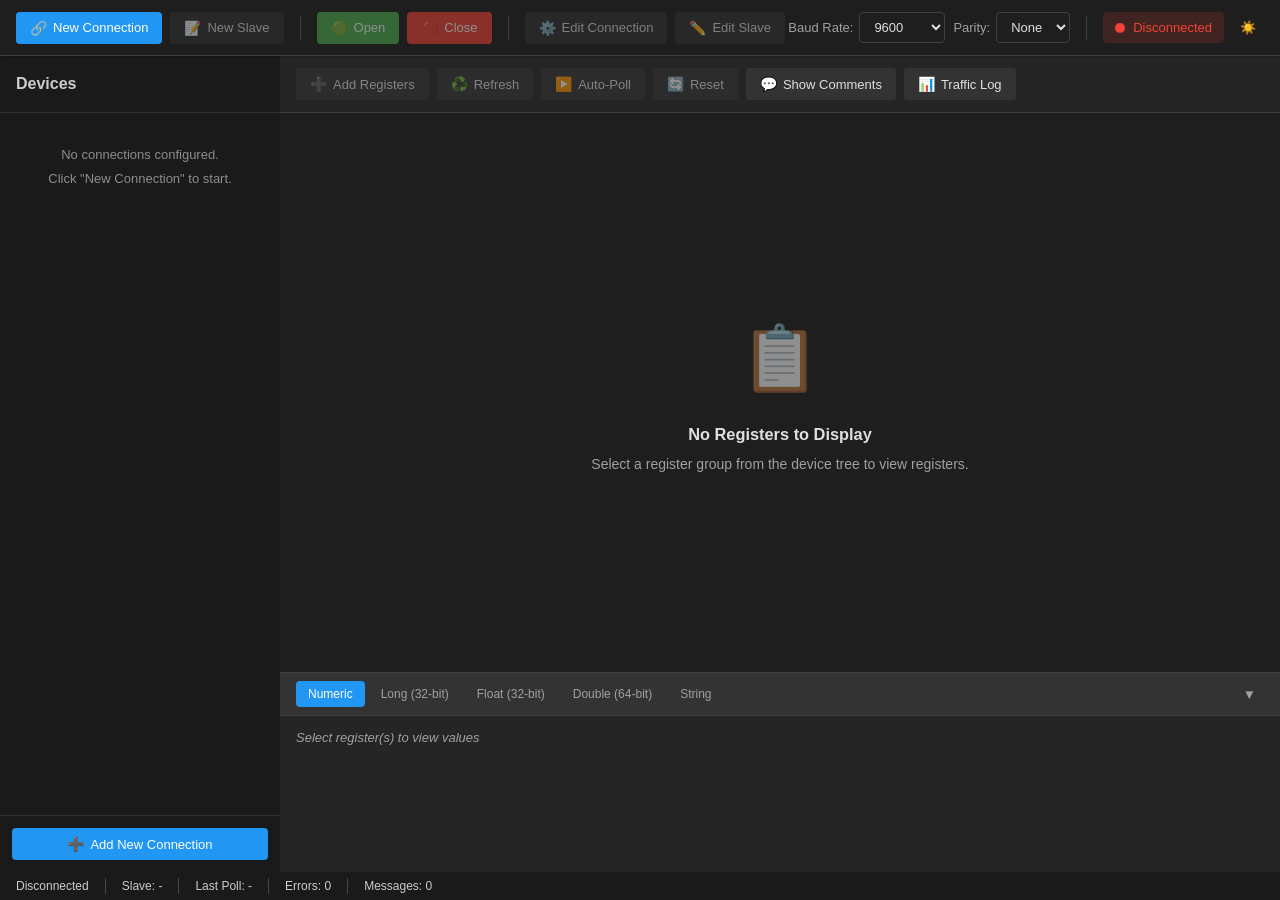
<file: index.html>
<!DOCTYPE html>
<html lang="en">
<head>
    <meta charset="UTF-8">
    <meta name="viewport" content="width=device-width, initial-scale=1.0">
    <title>Modbus RTU Master Emulator</title>
    <link rel="icon" type="image/svg+xml" href="data:image/svg+xml,<svg xmlns='http://www.w3.org/2000/svg' viewBox='0 0 100 100'><text y='.9em' font-size='90'>🔌</text></svg>">
    <link rel="stylesheet" href="style.css">
</head>
<body data-theme="dark">
    <!-- Browser Compatibility Warning -->
    <div id="browser-warning" class="browser-warning" style="display: none;">
        <span class="browser-warning__icon">⚠️</span>
        <span>Your browser does not support Web Serial API. Please use Chrome, Edge, or Opera.</span>
        <button class="browser-warning__close" onclick="this.parentElement.style.display='none'">&times;</button>
    </div>

    <div class="app-container">
        <!-- Top Toolbar -->
        <header class="toolbar">
            <div class="toolbar__left">
                <button class="btn btn--primary" id="btnNewConnection" title="New Connection (Ctrl+N)">
                    <span class="btn__icon">🔗</span> New Connection
                </button>
                <button class="btn btn--secondary" id="btnNewSlave" title="New Slave" disabled>
                    <span class="btn__icon">📝</span> New Slave
                </button>
                <div class="toolbar__divider"></div>
                <button class="btn btn--success" id="btnOpenConnection" title="Open Connection (Ctrl+O)" disabled>
                    <span class="btn__icon">🟢</span> Open
                </button>
                <button class="btn btn--danger" id="btnCloseConnection" title="Close Connection" disabled>
                    <span class="btn__icon">🔴</span> Close
                </button>
                <div class="toolbar__divider"></div>
                <button class="btn btn--secondary" id="btnEditConnection" title="Edit Connection" disabled>
                    <span class="btn__icon">⚙️</span> Edit Connection
                </button>
                <button class="btn btn--secondary" id="btnEditSlave" title="Edit Slave" disabled>
                    <span class="btn__icon">✏️</span> Edit Slave
                </button>
            </div>
            <div class="toolbar__right">
                <label class="toolbar__label">
                    Baud Rate:
                    <select id="selectBaudRate" class="toolbar__select">
                        <option value="9600">9600</option>
                        <option value="19200">19200</option>
                        <option value="38400">38400</option>
                        <option value="57600">57600</option>
                        <option value="115200">115200</option>
                    </select>
                </label>
                <label class="toolbar__label">
                    Parity:
                    <select id="selectParity" class="toolbar__select">
                        <option value="none">None</option>
                        <option value="even">Even</option>
                        <option value="odd">Odd</option>
                    </select>
                </label>
                <div class="toolbar__divider"></div>
                <div class="connection-status connection-status--disconnected" id="connectionStatus">
                    <span class="connection-status__dot"></span>
                    <span class="connection-status__text">Disconnected</span>
                </div>
                <div class="polling-status polling-status--inactive" id="pollingStatus" style="display: none;">
                    <span class="polling-status__dot"></span>
                    <span class="polling-status__text">Not Polling</span>
                </div>
                <button class="btn btn--icon" id="btnDarkMode" title="Toggle Dark Mode">
                    <span>☀️</span>
                </button>
            </div>
        </header>

        <!-- Main Content Area -->
        <main class="main-content">
            <!-- Left Sidebar - Device Tree -->
            <aside class="sidebar" id="sidebar">
                <div class="sidebar__header">
                    <h2 class="sidebar__title">Devices</h2>
                </div>
                <div class="sidebar__content">
                    <div class="device-tree" id="deviceTree">
                        <div class="device-tree__empty">
                            <p>No connections configured.</p>
                            <p>Click "New Connection" to start.</p>
                        </div>
                    </div>
                </div>
                <div class="sidebar__footer">
                    <button class="btn btn--block btn--primary" id="btnAddConnectionSidebar">
                        <span class="btn__icon">➕</span> Add New Connection
                    </button>
                </div>
                <div class="sidebar__resizer" id="sidebarResizer"></div>
            </aside>

            <!-- Center Panel - Register Table -->
            <section class="main-panel">
                <!-- Action Bar -->
                <div class="action-bar">
                    <div class="action-bar__left">
                        <button class="btn btn--secondary" id="btnAddRegisters" title="Add registers to the selected group. Right-click a register group for more options." disabled>
                            <span class="btn__icon">➕</span> Add Registers
                        </button>
                        <button class="btn btn--secondary" id="btnRefreshRegisters" title="Read all registers in the selected group once. Use Auto-Poll for continuous reading." disabled>
                            <span class="btn__icon">♻️</span> Refresh
                        </button>
                        <button class="btn btn--secondary" id="btnAutoPoll" title="Continuously read registers at the configured polling interval. Click again to stop." disabled>
                            <span class="btn__icon" id="btnAutoPollIcon">▶️</span> <span id="btnAutoPollText">Auto-Poll</span>
                        </button>
                        <button class="btn btn--secondary" id="btnResetRegisters" title="Clear all register values and reset them to their default state (0)." disabled>
                            <span class="btn__icon">🔄</span> Reset
                        </button>
                        <button class="btn btn--secondary" id="btnToggleComments" title="Show or hide the comments column in the register table.">
                            <span class="btn__icon">💬</span> <span id="btnToggleCommentsText">Show Comments</span>
                        </button>
                        <button class="btn btn--secondary" id="btnTrafficLog" title="View raw Modbus request/response traffic for debugging communication issues.">
                            <span class="btn__icon">📊</span> Traffic Log
                        </button>
                    </div>
                    <div class="action-bar__right">
                        <div class="function-tabs" id="functionTabs" style="display: none;">
                            <!-- Hidden: not yet implemented
                            <button class="function-tab" data-fc="05" title="Write Single Coil">05</button>
                            <button class="function-tab" data-fc="06" title="Write Single Register">06</button>
                            <button class="function-tab" data-fc="15" title="Write Multiple Coils">15</button>
                            <button class="function-tab" data-fc="16" title="Write Multiple Registers">16</button>
                            -->
                            <button class="function-tab function-tab--test" data-fc="TC" title="Test Connection (Ctrl+T)">TC</button>
                        </div>
                    </div>
                </div>

                <!-- Register Table (Multi-Column Layout) -->
                <div class="register-table-container" id="registerTableContainer">
                    <div class="register-table__empty" id="registerTableEmpty">
                        <div class="register-table__empty-icon">📋</div>
                        <h3>No Registers to Display</h3>
                        <p>Select a register group from the device tree to view registers.</p>
                    </div>
                    <div class="register-columns hide-comments" id="registerColumns" style="display: none;">
                        <!-- Columns will be dynamically generated -->
                    </div>
                </div>

                <!-- Value Editor Panel -->
                <div class="value-editor" id="valueEditor">
                    <div class="value-editor__resize" id="valueEditorResize"></div>
                    <div class="value-editor__header">
                        <div class="value-editor__tabs">
                            <button class="value-editor__tab value-editor__tab--active" data-tab="numeric">Numeric</button>
                            <button class="value-editor__tab" data-tab="long">Long (32-bit)</button>
                            <button class="value-editor__tab" data-tab="float">Float (32-bit)</button>
                            <button class="value-editor__tab" data-tab="double">Double (64-bit)</button>
                            <button class="value-editor__tab" data-tab="string">String</button>
                        </div>
                        <button class="value-editor__toggle" id="valueEditorToggle" title="Collapse/Expand">▼</button>
                    </div>
                    <div class="value-editor__content" id="valueEditorContent">
                        <!-- Numeric Tab -->
                        <div class="value-editor__panel value-editor__panel--active" data-panel="numeric">
                            <div class="value-editor__info">Select register(s) to view values</div>
                            <div class="value-editor__values" id="numericValues"></div>
                        </div>
                        <!-- Long Tab -->
                        <div class="value-editor__panel" data-panel="long">
                            <div class="value-editor__info">Select 2+ consecutive registers to view as 32-bit Long</div>
                            <div class="value-editor__values" id="longValues"></div>
                        </div>
                        <!-- Float Tab -->
                        <div class="value-editor__panel" data-panel="float">
                            <div class="value-editor__info">Select 2+ consecutive registers to view as 32-bit Float</div>
                            <div class="value-editor__values" id="floatValues"></div>
                        </div>
                        <!-- Double Tab -->
                        <div class="value-editor__panel" data-panel="double">
                            <div class="value-editor__info">Select 4+ consecutive registers to view as 64-bit Double</div>
                            <div class="value-editor__values" id="doubleValues"></div>
                        </div>
                        <!-- String Tab -->
                        <div class="value-editor__panel" data-panel="string">
                            <div class="value-editor__info">Select registers to view as ASCII string</div>
                            <div class="value-editor__values" id="stringValues"></div>
                        </div>
                    </div>
                </div>
            </section>
        </main>

        <!-- Traffic Log Panel (Overlay) -->
        <div class="traffic-log" id="trafficLog" style="display: none;">
            <div class="traffic-log__header">
                <div class="traffic-log__tabs">
                    <button class="traffic-log__tab traffic-log__tab--active" data-tab="traffic" id="tabTraffic">📊 Traffic</button>
                    <button class="traffic-log__tab" data-tab="errors" id="tabErrors">
                        ⚠️ Errors <span class="traffic-log__badge" id="errorBadge" style="display: none;">0</span>
                    </button>
                </div>
                <div class="traffic-log__actions">
                    <button class="btn btn--small btn--secondary" id="btnClearLog">Clear</button>
                    <button class="btn btn--small btn--secondary" id="btnPauseLog">Pause</button>
                    <button class="btn btn--small btn--secondary" id="btnCopyLog">Copy</button>
                    <button class="btn btn--small btn--icon" id="btnCloseLog">&times;</button>
                </div>
            </div>
            <div class="traffic-log__content traffic-log__content--active" id="trafficLogContent" data-tab="traffic">
                <div class="traffic-log__empty">No traffic logged yet.</div>
            </div>
            <div class="traffic-log__content" id="errorLogContent" data-tab="errors">
                <div class="traffic-log__empty">No errors logged.</div>
            </div>
        </div>

        <!-- Status Bar -->
        <footer class="status-bar">
            <div class="status-bar__item">
                <span id="statusConnection">Disconnected</span>
            </div>
            <div class="status-bar__divider"></div>
            <div class="status-bar__item">
                <span>Slave: <span id="statusSlave">-</span></span>
            </div>
            <div class="status-bar__divider"></div>
            <div class="status-bar__item">
                <span>Last Poll: <span id="statusLastPoll">-</span></span>
            </div>
            <div class="status-bar__divider"></div>
            <div class="status-bar__item">
                <span>Errors: <span id="statusErrors">0</span></span>
            </div>
            <div class="status-bar__divider"></div>
            <div class="status-bar__item">
                <span>Messages: <span id="statusMessages">0</span></span>
            </div>
        </footer>
    </div>

    <!-- Modals -->
    <!-- New Connection Modal -->
    <div class="modal" id="modalNewConnection">
        <div class="modal__overlay"></div>
        <div class="modal__content">
            <div class="modal__header">
                <h3 class="modal__title">🔗 New Connection</h3>
                <button class="modal__close" data-modal-close>&times;</button>
            </div>
            <div class="modal__body">
                <p class="modal__info">Click the button below to select a serial port from your system.</p>
                <div class="form-group">
                    <label class="form-label">Baud Rate</label>
                    <select id="modalBaudRate" class="form-select">
                        <option value="9600" selected>9600</option>
                        <option value="19200">19200</option>
                        <option value="38400">38400</option>
                        <option value="57600">57600</option>
                        <option value="115200">115200</option>
                    </select>
                </div>
                <div class="form-group">
                    <label class="form-label">Parity</label>
                    <select id="modalParity" class="form-select">
                        <option value="none" selected>None</option>
                        <option value="even">Even</option>
                        <option value="odd">Odd</option>
                    </select>
                </div>
                <div class="form-group">
                    <label class="form-label">Data Bits</label>
                    <select id="modalDataBits" class="form-select">
                        <option value="8" selected>8</option>
                        <option value="7">7</option>
                    </select>
                </div>
                <div class="form-group">
                    <label class="form-label">Stop Bits</label>
                    <select id="modalStopBits" class="form-select">
                        <option value="1" selected>1</option>
                        <option value="2">2</option>
                    </select>
                </div>
            </div>
            <div class="modal__footer">
                <button class="btn btn--secondary" data-modal-close>Cancel</button>
                <button class="btn btn--primary" id="btnSelectPort">Select Port</button>
            </div>
        </div>
    </div>

    <!-- Edit Connection Modal -->
    <div class="modal" id="modalEditConnection">
        <div class="modal__overlay"></div>
        <div class="modal__content">
            <div class="modal__header">
                <h3 class="modal__title">⚙️ Edit Connection</h3>
                <button class="modal__close" data-modal-close>&times;</button>
            </div>
            <div class="modal__body">
                <p class="modal__info">Modify connection settings. Changes will apply on next connect.</p>
                <div class="form-group">
                    <label class="form-label">Port</label>
                    <input type="text" id="modalEditConnPort" class="form-input" readonly>
                </div>
                <div class="form-group">
                    <label class="form-label">Baud Rate</label>
                    <select id="modalEditConnBaudRate" class="form-select">
                        <option value="9600">9600</option>
                        <option value="19200">19200</option>
                        <option value="38400">38400</option>
                        <option value="57600">57600</option>
                        <option value="115200">115200</option>
                    </select>
                </div>
                <div class="form-group">
                    <label class="form-label">Parity</label>
                    <select id="modalEditConnParity" class="form-select">
                        <option value="none">None</option>
                        <option value="even">Even</option>
                        <option value="odd">Odd</option>
                    </select>
                </div>
                <div class="form-group">
                    <label class="form-label">Data Bits</label>
                    <select id="modalEditConnDataBits" class="form-select">
                        <option value="8">8</option>
                        <option value="7">7</option>
                    </select>
                </div>
                <div class="form-group">
                    <label class="form-label">Stop Bits</label>
                    <select id="modalEditConnStopBits" class="form-select">
                        <option value="1">1</option>
                        <option value="2">2</option>
                    </select>
                </div>
            </div>
            <div class="modal__footer">
                <button class="btn btn--secondary" data-modal-close>Cancel</button>
                <button class="btn btn--primary" id="btnUpdateConnection">Save Changes</button>
            </div>
        </div>
    </div>

    <!-- New Slave Modal -->
    <div class="modal" id="modalNewSlave">
        <div class="modal__overlay"></div>
        <div class="modal__content">
            <div class="modal__header">
                <h3 class="modal__title">📝 New Slave</h3>
                <button class="modal__close" data-modal-close>&times;</button>
            </div>
            <div class="modal__body">
                <div class="form-group">
                    <label class="form-label">Slave ID (1-247)</label>
                    <input type="number" id="modalSlaveId" class="form-input" min="1" max="247" value="1">
                </div>
                <div class="form-group">
                    <label class="form-label">Alias (optional)</label>
                    <input type="text" id="modalSlaveAlias" class="form-input" placeholder="e.g., PLC-01">
                </div>
            </div>
            <div class="modal__footer">
                <button class="btn btn--secondary" data-modal-close>Cancel</button>
                <button class="btn btn--primary" id="btnAddSlave">Add Slave</button>
            </div>
        </div>
    </div>

    <!-- New Register Group Modal -->
    <div class="modal" id="modalNewGroup">
        <div class="modal__overlay"></div>
        <div class="modal__content modal__content--wide">
            <div class="modal__header">
                <h3 class="modal__title">📁 New Register Group</h3>
                <button class="modal__close" data-modal-close>&times;</button>
            </div>
            <div class="modal__body">
                <div class="form-row">
                    <div class="form-group">
                        <label class="form-label">Group Name</label>
                        <input type="text" id="modalGroupName" class="form-input" placeholder="e.g., Process Data">
                    </div>
                    <div class="form-group">
                        <label class="form-label">Polling Interval (ms)</label>
                        <input type="number" id="modalPollingInterval" class="form-input" min="100" value="1000">
                    </div>
                </div>
                <hr style="border: none; border-top: 1px solid var(--border-color); margin: 15px 0;">
                <p class="form-label" style="margin-bottom: 10px; color: var(--text-secondary);">Add Registers (optional)</p>
                <div class="form-row">
                    <div class="form-group">
                        <label class="form-label">Register Type</label>
                        <select id="modalGroupRegType" class="form-select">
                            <option value="4x">4x Holding Register</option>
                            <option value="3x">3x Input Register</option>
                            <option value="0x">0x Coil</option>
                            <option value="1x">1x Discrete Input</option>
                        </select>
                    </div>
                    <div class="form-group">
                        <label class="form-label">Start Address</label>
                        <input type="text" id="modalGroupRegAddress" class="form-input" placeholder="e.g., 40001 or 0x0000">
                    </div>
                </div>
                <div class="form-row">
                    <div class="form-group">
                        <label class="form-label">Quantity</label>
                        <input type="number" id="modalGroupRegQuantity" class="form-input" min="0" max="125" value="10">
                    </div>
                    <div class="form-group">
                        <label class="form-label">&nbsp;</label>
                        <p style="font-size: 12px; color: var(--text-muted);">Set to 0 to create empty group</p>
                    </div>
                </div>
            </div>
            <div class="modal__footer">
                <button class="btn btn--secondary" data-modal-close>Cancel</button>
                <button class="btn btn--primary" id="btnAddGroup">Create Group</button>
            </div>
        </div>
    </div>

    <!-- Add Register Modal -->
    <div class="modal" id="modalAddRegister">
        <div class="modal__overlay"></div>
        <div class="modal__content modal__content--wide">
            <div class="modal__header">
                <h3 class="modal__title">📄 Add Register</h3>
                <button class="modal__close" data-modal-close>&times;</button>
            </div>
            <div class="modal__body">
                <div class="form-row">
                    <div class="form-group">
                        <label class="form-label">Register Type</label>
                        <select id="modalRegisterType" class="form-select">
                            <option value="4x">4x Holding Register (FC03/06/16)</option>
                            <option value="3x">3x Input Register (FC04)</option>
                            <option value="0x">0x Coil (FC01/05/15)</option>
                            <option value="1x">1x Discrete Input (FC02)</option>
                        </select>
                    </div>
                    <div class="form-group">
                        <label class="form-label">Address</label>
                        <input type="text" id="modalRegisterAddress" class="form-input" placeholder="e.g., 40001 or 0x0000">
                    </div>
                </div>
                <div class="form-row">
                    <div class="form-group">
                        <label class="form-label">Alias (optional)</label>
                        <input type="text" id="modalRegisterAlias" class="form-input" placeholder="e.g., Temperature">
                    </div>
                    <div class="form-group">
                        <label class="form-label">Quantity</label>
                        <input type="number" id="modalRegisterQuantity" class="form-input" min="1" max="125" value="1">
                    </div>
                </div>
                <div class="form-group">
                    <label class="form-label">Comment (optional)</label>
                    <input type="text" id="modalRegisterComment" class="form-input" placeholder="e.g., Process temperature sensor">
                </div>
            </div>
            <div class="modal__footer">
                <button class="btn btn--secondary" data-modal-close>Cancel</button>
                <button class="btn btn--primary" id="btnAddRegister">Add Register</button>
            </div>
        </div>
    </div>

    <!-- Edit Slave Modal -->
    <div class="modal" id="modalEditSlave">
        <div class="modal__overlay"></div>
        <div class="modal__content">
            <div class="modal__header">
                <h3 class="modal__title">✏️ Edit Slave</h3>
                <button class="modal__close" data-modal-close>&times;</button>
            </div>
            <div class="modal__body">
                <div class="form-group">
                    <label class="form-label">Slave ID (1-247)</label>
                    <input type="number" id="modalEditSlaveId" class="form-input" min="1" max="247">
                </div>
                <div class="form-group">
                    <label class="form-label">Alias (optional)</label>
                    <input type="text" id="modalEditSlaveAlias" class="form-input">
                </div>
            </div>
            <div class="modal__footer">
                <button class="btn btn--secondary" data-modal-close>Cancel</button>
                <button class="btn btn--primary" id="btnUpdateSlave">Update</button>
            </div>
        </div>
    </div>

    <!-- Edit Group Modal -->
    <div class="modal" id="modalEditGroup">
        <div class="modal__overlay"></div>
        <div class="modal__content">
            <div class="modal__header">
                <h3 class="modal__title">✏️ Edit Register Group</h3>
                <button class="modal__close" data-modal-close>&times;</button>
            </div>
            <div class="modal__body">
                <div class="form-group">
                    <label class="form-label">Group Name</label>
                    <input type="text" id="modalEditGroupName" class="form-input">
                </div>
                <div class="form-group">
                    <label class="form-label">Polling Interval (ms)</label>
                    <input type="number" id="modalEditPollingInterval" class="form-input" min="100">
                </div>
            </div>
            <div class="modal__footer">
                <button class="btn btn--secondary" data-modal-close>Cancel</button>
                <button class="btn btn--primary" id="btnUpdateGroup">Update</button>
            </div>
        </div>
    </div>

    <!-- Context Menu -->
    <div class="context-menu" id="contextMenu" style="display: none;">
        <div class="context-menu__item" data-action="connect">🔗 Connect</div>
        <div class="context-menu__item" data-action="disconnect">🔌 Disconnect</div>
        <div class="context-menu__item" data-action="remove">🗑️ Remove</div>
        <div class="context-menu__divider"></div>
        <div class="context-menu__item" data-action="edit">✏️ Edit</div>
        <div class="context-menu__item" data-action="delete">🗑️ Delete</div>
        <div class="context-menu__divider"></div>
        <div class="context-menu__item" data-action="newGroup">📁 New Register Group</div>
        <div class="context-menu__item" data-action="addRegister">📄 Add Register</div>
        <div class="context-menu__divider"></div>
        <div class="context-menu__item" data-action="refresh">♻️ Refresh</div>
        <div class="context-menu__item" data-action="startPolling">▶️ Start Auto-Poll</div>
        <div class="context-menu__item" data-action="stopPolling">⏹️ Stop Auto-Poll</div>
    </div>

    <!-- Loading Overlay -->
    <div class="loading-overlay" id="loadingOverlay" style="display: none;">
        <div class="loading-spinner"></div>
        <div class="loading-text" id="loadingText">Loading...</div>
    </div>

    <!-- Notification Container -->
    <div class="notification-container" id="notificationContainer"></div>

    <script src="script.js"></script>
</body>
</html>
</file>
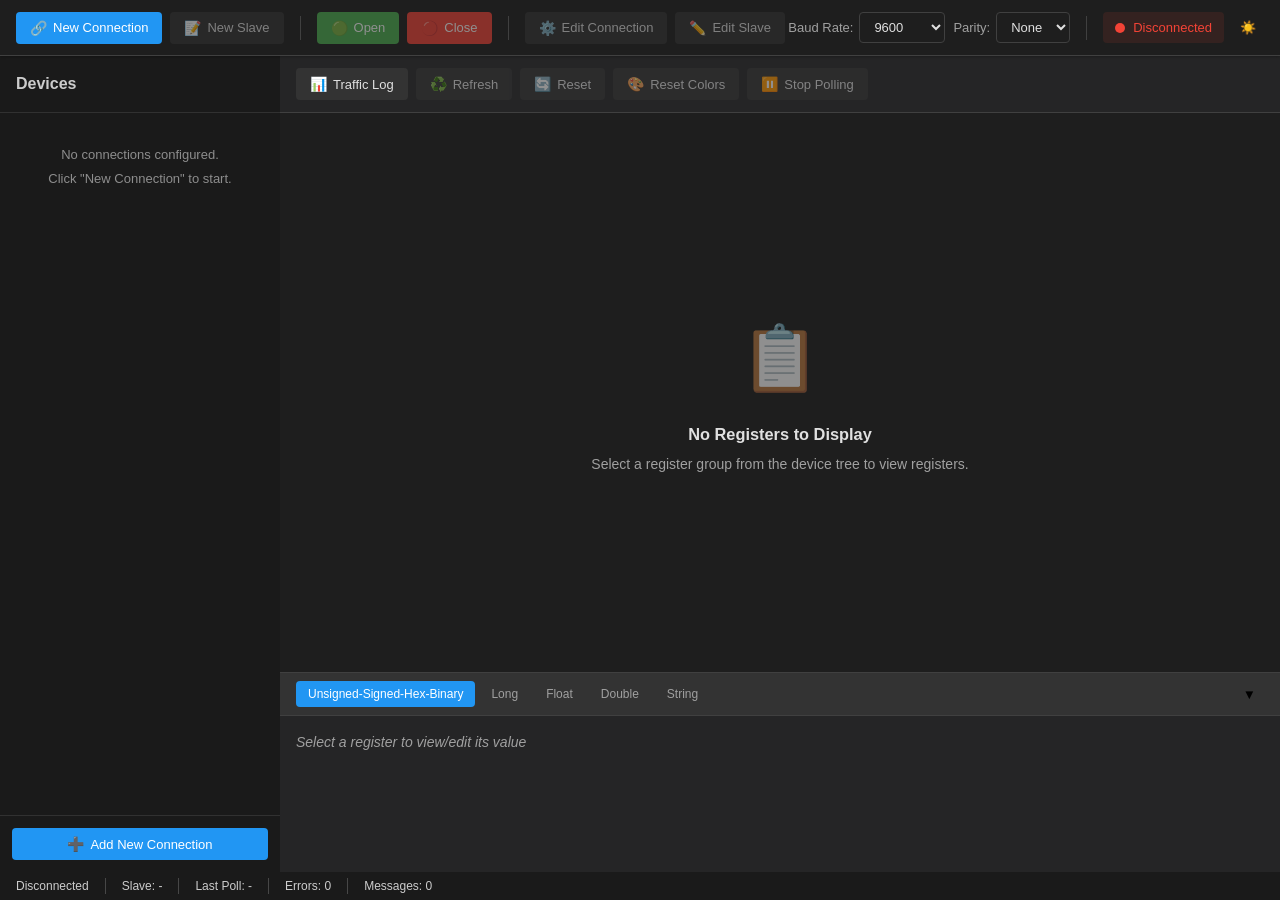
<file: src/index.html>
<!DOCTYPE html>
<html lang="en">
<head>
    <meta charset="UTF-8">
    <meta name="viewport" content="width=device-width, initial-scale=1.0">
    <title>Modbus RTU Master Emulator</title>
    <link rel="stylesheet" href="style.css">
</head>
<body data-theme="dark">
    <!-- Browser Compatibility Warning -->
    <div id="browser-warning" class="browser-warning" style="display: none;">
        <span class="browser-warning__icon">⚠️</span>
        <span>Your browser does not support Web Serial API. Please use Chrome, Edge, or Opera.</span>
        <button class="browser-warning__close" onclick="this.parentElement.style.display='none'">&times;</button>
    </div>

    <div class="app-container">
        <!-- Top Toolbar -->
        <header class="toolbar">
            <div class="toolbar__left">
                <button class="btn btn--primary" id="btnNewConnection" title="New Connection (Ctrl+N)">
                    <span class="btn__icon">🔗</span> New Connection
                </button>
                <button class="btn btn--secondary" id="btnNewSlave" title="New Slave" disabled>
                    <span class="btn__icon">📝</span> New Slave
                </button>
                <div class="toolbar__divider"></div>
                <button class="btn btn--success" id="btnOpenConnection" title="Open Connection (Ctrl+O)" disabled>
                    <span class="btn__icon">🟢</span> Open
                </button>
                <button class="btn btn--danger" id="btnCloseConnection" title="Close Connection" disabled>
                    <span class="btn__icon">🔴</span> Close
                </button>
                <div class="toolbar__divider"></div>
                <button class="btn btn--secondary" id="btnEditConnection" title="Edit Connection" disabled>
                    <span class="btn__icon">⚙️</span> Edit Connection
                </button>
                <button class="btn btn--secondary" id="btnEditSlave" title="Edit Slave" disabled>
                    <span class="btn__icon">✏️</span> Edit Slave
                </button>
            </div>
            <div class="toolbar__right">
                <label class="toolbar__label">
                    Baud Rate:
                    <select id="selectBaudRate" class="toolbar__select">
                        <option value="9600">9600</option>
                        <option value="19200">19200</option>
                        <option value="38400">38400</option>
                        <option value="57600">57600</option>
                        <option value="115200">115200</option>
                    </select>
                </label>
                <label class="toolbar__label">
                    Parity:
                    <select id="selectParity" class="toolbar__select">
                        <option value="none">None</option>
                        <option value="even">Even</option>
                        <option value="odd">Odd</option>
                    </select>
                </label>
                <div class="toolbar__divider"></div>
                <div class="connection-status connection-status--disconnected" id="connectionStatus">
                    <span class="connection-status__dot"></span>
                    <span class="connection-status__text">Disconnected</span>
                </div>
                <button class="btn btn--icon" id="btnDarkMode" title="Toggle Dark Mode">
                    <span>☀️</span>
                </button>
            </div>
        </header>

        <!-- Main Content Area -->
        <main class="main-content">
            <!-- Left Sidebar - Device Tree -->
            <aside class="sidebar" id="sidebar">
                <div class="sidebar__header">
                    <h2 class="sidebar__title">Devices</h2>
                </div>
                <div class="sidebar__content">
                    <div class="device-tree" id="deviceTree">
                        <div class="device-tree__empty">
                            <p>No connections configured.</p>
                            <p>Click "New Connection" to start.</p>
                        </div>
                    </div>
                </div>
                <div class="sidebar__footer">
                    <button class="btn btn--block btn--primary" id="btnAddConnectionSidebar">
                        <span class="btn__icon">➕</span> Add New Connection
                    </button>
                </div>
                <div class="sidebar__resizer" id="sidebarResizer"></div>
            </aside>

            <!-- Center Panel - Register Table -->
            <section class="main-panel">
                <!-- Action Bar -->
                <div class="action-bar">
                    <div class="action-bar__left">
                        <button class="btn btn--secondary" id="btnTrafficLog" title="Toggle Traffic Log">
                            <span class="btn__icon">📊</span> Traffic Log
                        </button>
                        <button class="btn btn--secondary" id="btnRefreshRegisters" title="Refresh Registers (Ctrl+R)" disabled>
                            <span class="btn__icon">♻️</span> Refresh
                        </button>
                        <button class="btn btn--secondary" id="btnResetRegisters" title="Reset Registers" disabled>
                            <span class="btn__icon">🔄</span> Reset
                        </button>
                        <button class="btn btn--secondary" id="btnResetColors" title="Reset Colors" disabled>
                            <span class="btn__icon">🎨</span> Reset Colors
                        </button>
                        <button class="btn btn--secondary" id="btnStopPolling" title="Stop Auto-Polling" disabled>
                            <span class="btn__icon">⏸️</span> Stop Polling
                        </button>
                    </div>
                    <div class="action-bar__right">
                        <div class="function-tabs" id="functionTabs" style="display: none;">
                            <button class="function-tab" data-fc="05" title="Write Single Coil">05</button>
                            <button class="function-tab" data-fc="06" title="Write Single Register">06</button>
                            <button class="function-tab" data-fc="15" title="Write Multiple Coils">15</button>
                            <button class="function-tab" data-fc="16" title="Write Multiple Registers">16</button>
                            <button class="function-tab function-tab--test" data-fc="TC" title="Test Connection (Ctrl+T)">TC</button>
                        </div>
                    </div>
                </div>

                <!-- Register Table -->
                <div class="register-table-container" id="registerTableContainer">
                    <div class="register-table__empty" id="registerTableEmpty">
                        <div class="register-table__empty-icon">📋</div>
                        <h3>No Registers to Display</h3>
                        <p>Select a register group from the device tree to view registers.</p>
                    </div>
                    <table class="register-table" id="registerTable" style="display: none;">
                        <thead>
                            <tr>
                                <th class="register-table__th register-table__th--type">Type</th>
                                <th class="register-table__th register-table__th--address">Address</th>
                                <th class="register-table__th register-table__th--alias">Alias</th>
                                <th class="register-table__th register-table__th--value">Value</th>
                                <th class="register-table__th register-table__th--comment">Comment</th>
                            </tr>
                        </thead>
                        <tbody id="registerTableBody">
                        </tbody>
                    </table>
                </div>

                <!-- Value Editor Panel -->
                <div class="value-editor" id="valueEditor">
                    <div class="value-editor__header">
                        <div class="value-editor__tabs">
                            <button class="value-editor__tab value-editor__tab--active" data-tab="numeric">Unsigned-Signed-Hex-Binary</button>
                            <button class="value-editor__tab" data-tab="long">Long</button>
                            <button class="value-editor__tab" data-tab="float">Float</button>
                            <button class="value-editor__tab" data-tab="double">Double</button>
                            <button class="value-editor__tab" data-tab="string">String</button>
                        </div>
                        <button class="value-editor__toggle" id="valueEditorToggle" title="Collapse/Expand">▼</button>
                    </div>
                    <div class="value-editor__content" id="valueEditorContent">
                        <!-- Numeric Tab -->
                        <div class="value-editor__panel value-editor__panel--active" data-panel="numeric">
                            <div class="value-editor__info">Select a register to view/edit its value</div>
                            <div class="value-editor__grid" style="display: none;">
                                <div class="value-editor__row">
                                    <label>Unsigned (16-bit):</label>
                                    <input type="number" id="valueUnsigned" min="0" max="65535" class="value-editor__input">
                                </div>
                                <div class="value-editor__row">
                                    <label>Signed (16-bit):</label>
                                    <input type="number" id="valueSigned" min="-32768" max="32767" class="value-editor__input">
                                </div>
                                <div class="value-editor__row">
                                    <label>Hexadecimal:</label>
                                    <input type="text" id="valueHex" placeholder="0x0000" class="value-editor__input">
                                </div>
                                <div class="value-editor__row">
                                    <label>Binary:</label>
                                    <input type="text" id="valueBinary" placeholder="0000000000000000" class="value-editor__input value-editor__input--wide">
                                </div>
                            </div>
                        </div>
                        <!-- Long Tab -->
                        <div class="value-editor__panel" data-panel="long">
                            <div class="value-editor__info">Select 2 consecutive registers to view as 32-bit Long</div>
                            <div class="value-editor__grid" style="display: none;">
                                <div class="value-editor__row">
                                    <label>Long AB CD (Big-endian):</label>
                                    <input type="number" id="valueLongABCD" class="value-editor__input">
                                </div>
                                <div class="value-editor__row">
                                    <label>Long CD AB (Little-endian word):</label>
                                    <input type="number" id="valueLongCDAB" class="value-editor__input">
                                </div>
                            </div>
                        </div>
                        <!-- Float Tab -->
                        <div class="value-editor__panel" data-panel="float">
                            <div class="value-editor__info">Select 2 consecutive registers to view as 32-bit Float</div>
                            <div class="value-editor__grid" style="display: none;">
                                <div class="value-editor__row">
                                    <label>Float AB CD:</label>
                                    <input type="number" step="any" id="valueFloatABCD" class="value-editor__input">
                                </div>
                                <div class="value-editor__row">
                                    <label>Float CD AB:</label>
                                    <input type="number" step="any" id="valueFloatCDAB" class="value-editor__input">
                                </div>
                                <div class="value-editor__row">
                                    <label>Float BA DC:</label>
                                    <input type="number" step="any" id="valueFloatBADC" class="value-editor__input">
                                </div>
                                <div class="value-editor__row">
                                    <label>Float DC BA:</label>
                                    <input type="number" step="any" id="valueFloatDCBA" class="value-editor__input">
                                </div>
                            </div>
                        </div>
                        <!-- Double Tab -->
                        <div class="value-editor__panel" data-panel="double">
                            <div class="value-editor__info">Select 4 consecutive registers to view as 64-bit Double</div>
                            <div class="value-editor__grid" style="display: none;">
                                <div class="value-editor__row">
                                    <label>Double (Big-endian):</label>
                                    <input type="number" step="any" id="valueDoubleBE" class="value-editor__input">
                                </div>
                                <div class="value-editor__row">
                                    <label>Double (Little-endian):</label>
                                    <input type="number" step="any" id="valueDoubleLE" class="value-editor__input">
                                </div>
                            </div>
                        </div>
                        <!-- String Tab -->
                        <div class="value-editor__panel" data-panel="string">
                            <div class="value-editor__info">Select registers to view as ASCII string</div>
                            <div class="value-editor__grid" style="display: none;">
                                <div class="value-editor__row value-editor__row--full">
                                    <label>ASCII String:</label>
                                    <input type="text" id="valueString" class="value-editor__input value-editor__input--wide">
                                </div>
                            </div>
                        </div>
                    </div>
                </div>
            </section>
        </main>

        <!-- Traffic Log Panel (Overlay) -->
        <div class="traffic-log" id="trafficLog" style="display: none;">
            <div class="traffic-log__header">
                <h3 class="traffic-log__title">📊 Communication Traffic</h3>
                <div class="traffic-log__actions">
                    <button class="btn btn--small btn--secondary" id="btnClearLog">Clear</button>
                    <button class="btn btn--small btn--secondary" id="btnPauseLog">Pause</button>
                    <button class="btn btn--small btn--secondary" id="btnCopyLog">Copy</button>
                    <button class="btn btn--small btn--icon" id="btnCloseLog">&times;</button>
                </div>
            </div>
            <div class="traffic-log__content" id="trafficLogContent">
                <div class="traffic-log__empty">No traffic logged yet.</div>
            </div>
        </div>

        <!-- Status Bar -->
        <footer class="status-bar">
            <div class="status-bar__item">
                <span id="statusConnection">Disconnected</span>
            </div>
            <div class="status-bar__divider"></div>
            <div class="status-bar__item">
                <span>Slave: <span id="statusSlave">-</span></span>
            </div>
            <div class="status-bar__divider"></div>
            <div class="status-bar__item">
                <span>Last Poll: <span id="statusLastPoll">-</span></span>
            </div>
            <div class="status-bar__divider"></div>
            <div class="status-bar__item">
                <span>Errors: <span id="statusErrors">0</span></span>
            </div>
            <div class="status-bar__divider"></div>
            <div class="status-bar__item">
                <span>Messages: <span id="statusMessages">0</span></span>
            </div>
        </footer>
    </div>

    <!-- Modals -->
    <!-- New Connection Modal -->
    <div class="modal" id="modalNewConnection">
        <div class="modal__overlay"></div>
        <div class="modal__content">
            <div class="modal__header">
                <h3 class="modal__title">🔗 New Connection</h3>
                <button class="modal__close" data-modal-close>&times;</button>
            </div>
            <div class="modal__body">
                <p class="modal__info">Click the button below to select a serial port from your system.</p>
                <div class="form-group">
                    <label class="form-label">Baud Rate</label>
                    <select id="modalBaudRate" class="form-select">
                        <option value="9600" selected>9600</option>
                        <option value="19200">19200</option>
                        <option value="38400">38400</option>
                        <option value="57600">57600</option>
                        <option value="115200">115200</option>
                    </select>
                </div>
                <div class="form-group">
                    <label class="form-label">Parity</label>
                    <select id="modalParity" class="form-select">
                        <option value="none" selected>None</option>
                        <option value="even">Even</option>
                        <option value="odd">Odd</option>
                    </select>
                </div>
                <div class="form-group">
                    <label class="form-label">Data Bits</label>
                    <select id="modalDataBits" class="form-select">
                        <option value="8" selected>8</option>
                        <option value="7">7</option>
                    </select>
                </div>
                <div class="form-group">
                    <label class="form-label">Stop Bits</label>
                    <select id="modalStopBits" class="form-select">
                        <option value="1" selected>1</option>
                        <option value="2">2</option>
                    </select>
                </div>
            </div>
            <div class="modal__footer">
                <button class="btn btn--secondary" data-modal-close>Cancel</button>
                <button class="btn btn--primary" id="btnSelectPort">Select Port</button>
            </div>
        </div>
    </div>

    <!-- Edit Connection Modal -->
    <div class="modal" id="modalEditConnection">
        <div class="modal__overlay"></div>
        <div class="modal__content">
            <div class="modal__header">
                <h3 class="modal__title">⚙️ Edit Connection</h3>
                <button class="modal__close" data-modal-close>&times;</button>
            </div>
            <div class="modal__body">
                <p class="modal__info">Modify connection settings. Changes will apply on next connect.</p>
                <div class="form-group">
                    <label class="form-label">Port</label>
                    <input type="text" id="modalEditConnPort" class="form-input" readonly>
                </div>
                <div class="form-group">
                    <label class="form-label">Baud Rate</label>
                    <select id="modalEditConnBaudRate" class="form-select">
                        <option value="9600">9600</option>
                        <option value="19200">19200</option>
                        <option value="38400">38400</option>
                        <option value="57600">57600</option>
                        <option value="115200">115200</option>
                    </select>
                </div>
                <div class="form-group">
                    <label class="form-label">Parity</label>
                    <select id="modalEditConnParity" class="form-select">
                        <option value="none">None</option>
                        <option value="even">Even</option>
                        <option value="odd">Odd</option>
                    </select>
                </div>
                <div class="form-group">
                    <label class="form-label">Data Bits</label>
                    <select id="modalEditConnDataBits" class="form-select">
                        <option value="8">8</option>
                        <option value="7">7</option>
                    </select>
                </div>
                <div class="form-group">
                    <label class="form-label">Stop Bits</label>
                    <select id="modalEditConnStopBits" class="form-select">
                        <option value="1">1</option>
                        <option value="2">2</option>
                    </select>
                </div>
            </div>
            <div class="modal__footer">
                <button class="btn btn--secondary" data-modal-close>Cancel</button>
                <button class="btn btn--primary" id="btnUpdateConnection">Save Changes</button>
            </div>
        </div>
    </div>

    <!-- New Slave Modal -->
    <div class="modal" id="modalNewSlave">
        <div class="modal__overlay"></div>
        <div class="modal__content">
            <div class="modal__header">
                <h3 class="modal__title">📝 New Slave</h3>
                <button class="modal__close" data-modal-close>&times;</button>
            </div>
            <div class="modal__body">
                <div class="form-group">
                    <label class="form-label">Slave ID (1-247)</label>
                    <input type="number" id="modalSlaveId" class="form-input" min="1" max="247" value="1">
                </div>
                <div class="form-group">
                    <label class="form-label">Alias (optional)</label>
                    <input type="text" id="modalSlaveAlias" class="form-input" placeholder="e.g., PLC-01">
                </div>
            </div>
            <div class="modal__footer">
                <button class="btn btn--secondary" data-modal-close>Cancel</button>
                <button class="btn btn--primary" id="btnAddSlave">Add Slave</button>
            </div>
        </div>
    </div>

    <!-- New Register Group Modal -->
    <div class="modal" id="modalNewGroup">
        <div class="modal__overlay"></div>
        <div class="modal__content">
            <div class="modal__header">
                <h3 class="modal__title">📁 New Register Group</h3>
                <button class="modal__close" data-modal-close>&times;</button>
            </div>
            <div class="modal__body">
                <div class="form-group">
                    <label class="form-label">Group Name</label>
                    <input type="text" id="modalGroupName" class="form-input" placeholder="e.g., Process Data">
                </div>
                <div class="form-group">
                    <label class="form-label">Polling Interval (ms)</label>
                    <input type="number" id="modalPollingInterval" class="form-input" min="100" value="1000">
                </div>
            </div>
            <div class="modal__footer">
                <button class="btn btn--secondary" data-modal-close>Cancel</button>
                <button class="btn btn--primary" id="btnAddGroup">Add Group</button>
            </div>
        </div>
    </div>

    <!-- Add Register Modal -->
    <div class="modal" id="modalAddRegister">
        <div class="modal__overlay"></div>
        <div class="modal__content modal__content--wide">
            <div class="modal__header">
                <h3 class="modal__title">📄 Add Register</h3>
                <button class="modal__close" data-modal-close>&times;</button>
            </div>
            <div class="modal__body">
                <div class="form-row">
                    <div class="form-group">
                        <label class="form-label">Register Type</label>
                        <select id="modalRegisterType" class="form-select">
                            <option value="4x">4x Holding Register (FC03/06/16)</option>
                            <option value="3x">3x Input Register (FC04)</option>
                            <option value="0x">0x Coil (FC01/05/15)</option>
                            <option value="1x">1x Discrete Input (FC02)</option>
                        </select>
                    </div>
                    <div class="form-group">
                        <label class="form-label">Address</label>
                        <input type="text" id="modalRegisterAddress" class="form-input" placeholder="e.g., 40001 or 0x0000">
                    </div>
                </div>
                <div class="form-row">
                    <div class="form-group">
                        <label class="form-label">Alias (optional)</label>
                        <input type="text" id="modalRegisterAlias" class="form-input" placeholder="e.g., Temperature">
                    </div>
                    <div class="form-group">
                        <label class="form-label">Quantity</label>
                        <input type="number" id="modalRegisterQuantity" class="form-input" min="1" max="125" value="1">
                    </div>
                </div>
                <div class="form-group">
                    <label class="form-label">Comment (optional)</label>
                    <input type="text" id="modalRegisterComment" class="form-input" placeholder="e.g., Process temperature sensor">
                </div>
            </div>
            <div class="modal__footer">
                <button class="btn btn--secondary" data-modal-close>Cancel</button>
                <button class="btn btn--primary" id="btnAddRegister">Add Register</button>
            </div>
        </div>
    </div>

    <!-- Edit Slave Modal -->
    <div class="modal" id="modalEditSlave">
        <div class="modal__overlay"></div>
        <div class="modal__content">
            <div class="modal__header">
                <h3 class="modal__title">✏️ Edit Slave</h3>
                <button class="modal__close" data-modal-close>&times;</button>
            </div>
            <div class="modal__body">
                <div class="form-group">
                    <label class="form-label">Slave ID (1-247)</label>
                    <input type="number" id="modalEditSlaveId" class="form-input" min="1" max="247">
                </div>
                <div class="form-group">
                    <label class="form-label">Alias (optional)</label>
                    <input type="text" id="modalEditSlaveAlias" class="form-input">
                </div>
            </div>
            <div class="modal__footer">
                <button class="btn btn--secondary" data-modal-close>Cancel</button>
                <button class="btn btn--primary" id="btnUpdateSlave">Update</button>
            </div>
        </div>
    </div>

    <!-- Edit Group Modal -->
    <div class="modal" id="modalEditGroup">
        <div class="modal__overlay"></div>
        <div class="modal__content">
            <div class="modal__header">
                <h3 class="modal__title">✏️ Edit Register Group</h3>
                <button class="modal__close" data-modal-close>&times;</button>
            </div>
            <div class="modal__body">
                <div class="form-group">
                    <label class="form-label">Group Name</label>
                    <input type="text" id="modalEditGroupName" class="form-input">
                </div>
                <div class="form-group">
                    <label class="form-label">Polling Interval (ms)</label>
                    <input type="number" id="modalEditPollingInterval" class="form-input" min="100">
                </div>
            </div>
            <div class="modal__footer">
                <button class="btn btn--secondary" data-modal-close>Cancel</button>
                <button class="btn btn--primary" id="btnUpdateGroup">Update</button>
            </div>
        </div>
    </div>

    <!-- Context Menu -->
    <div class="context-menu" id="contextMenu" style="display: none;">
        <div class="context-menu__item" data-action="connect">🔗 Connect</div>
        <div class="context-menu__item" data-action="disconnect">🔌 Disconnect</div>
        <div class="context-menu__item" data-action="remove">🗑️ Remove</div>
        <div class="context-menu__divider"></div>
        <div class="context-menu__item" data-action="edit">✏️ Edit</div>
        <div class="context-menu__item" data-action="delete">🗑️ Delete</div>
        <div class="context-menu__divider"></div>
        <div class="context-menu__item" data-action="newGroup">📁 New Register Group</div>
        <div class="context-menu__item" data-action="addRegister">📄 Add Register</div>
        <div class="context-menu__divider"></div>
        <div class="context-menu__item" data-action="refresh">♻️ Refresh</div>
        <div class="context-menu__item" data-action="startPolling">▶️ Start Auto-Poll</div>
        <div class="context-menu__item" data-action="stopPolling">⏹️ Stop Auto-Poll</div>
    </div>

    <!-- Loading Overlay -->
    <div class="loading-overlay" id="loadingOverlay" style="display: none;">
        <div class="loading-spinner"></div>
        <div class="loading-text" id="loadingText">Loading...</div>
    </div>

    <!-- Notification Container -->
    <div class="notification-container" id="notificationContainer"></div>

    <script src="script.js"></script>
</body>
</html>
</file>
<file: style.css>
/* ============================================
   Modbus RTU Master Emulator - Stylesheet
   ============================================ */

/* CSS Variables - Light Mode (Default) */
:root {
    --primary-color: #2196F3;
    --primary-hover: #1976D2;
    --success-color: #4CAF50;
    --success-hover: #388E3C;
    --warning-color: #FF9800;
    --warning-hover: #F57C00;
    --error-color: #F44336;
    --error-hover: #D32F2F;
    --bg-primary: #FFFFFF;
    --bg-secondary: #F5F5F5;
    --bg-tertiary: #EEEEEE;
    --bg-sidebar: #263238;
    --bg-sidebar-hover: #37474F;
    --text-primary: #212121;
    --text-secondary: #757575;
    --text-light: #FFFFFF;
    --text-sidebar: #ECEFF1;
    --border-color: #E0E0E0;
    --border-focus: #2196F3;
    --shadow-sm: 0 1px 3px rgba(0, 0, 0, 0.12);
    --shadow-md: 0 4px 6px rgba(0, 0, 0, 0.15);
    --shadow-lg: 0 10px 20px rgba(0, 0, 0, 0.19);
    --transition-fast: 150ms ease;
    --transition-normal: 200ms ease;
    --border-radius: 4px;
    --sidebar-width: 280px;
    --toolbar-height: 56px;
    --statusbar-height: 28px;
    --value-editor-height: 200px;
}

/* Dark Mode */
[data-theme="dark"] {
    --bg-primary: #1E1E1E;
    --bg-secondary: #252526;
    --bg-tertiary: #333333;
    --bg-sidebar: #1A1A1A;
    --bg-sidebar-hover: #2D2D2D;
    --text-primary: #E0E0E0;
    --text-secondary: #A0A0A0;
    --text-sidebar: #CCCCCC;
    --border-color: #404040;
    --shadow-sm: 0 1px 3px rgba(0, 0, 0, 0.3);
    --shadow-md: 0 4px 6px rgba(0, 0, 0, 0.4);
    --shadow-lg: 0 10px 20px rgba(0, 0, 0, 0.5);
}

/* Reset & Base */
*, *::before, *::after {
    box-sizing: border-box;
    margin: 0;
    padding: 0;
}

html, body {
    height: 100%;
    font-family: -apple-system, BlinkMacSystemFont, 'Segoe UI', Roboto, Oxygen, Ubuntu, sans-serif;
    font-size: 14px;
    line-height: 1.5;
    color: var(--text-primary);
    background-color: var(--bg-secondary);
}

/* Browser Warning Banner */
.browser-warning {
    position: fixed;
    top: 0;
    left: 0;
    right: 0;
    z-index: 9999;
    display: flex;
    align-items: center;
    gap: 12px;
    padding: 12px 20px;
    background: var(--warning-color);
    color: #000;
    font-weight: 500;
}

.browser-warning__close {
    margin-left: auto;
    background: none;
    border: none;
    font-size: 20px;
    cursor: pointer;
    opacity: 0.7;
}

.browser-warning__close:hover {
    opacity: 1;
}

/* App Container */
.app-container {
    display: flex;
    flex-direction: column;
    height: 100vh;
    min-width: 1024px;
}

/* ============================================
   Toolbar
   ============================================ */
.toolbar {
    display: flex;
    justify-content: space-between;
    align-items: center;
    height: var(--toolbar-height);
    padding: 0 16px;
    background: var(--bg-primary);
    border-bottom: 1px solid var(--border-color);
    box-shadow: var(--shadow-sm);
    z-index: 100;
}

.toolbar__left,
.toolbar__right {
    display: flex;
    align-items: center;
    gap: 8px;
}

.toolbar__divider {
    width: 1px;
    height: 24px;
    background: var(--border-color);
    margin: 0 8px;
}

.toolbar__label {
    display: flex;
    align-items: center;
    gap: 6px;
    font-size: 13px;
    color: var(--text-secondary);
}

.toolbar__select {
    padding: 6px 10px;
    border: 1px solid var(--border-color);
    border-radius: var(--border-radius);
    background: var(--bg-primary);
    color: var(--text-primary);
    font-size: 13px;
    cursor: pointer;
    transition: border-color var(--transition-fast);
}

.toolbar__select:hover {
    border-color: var(--primary-color);
}

.toolbar__select:focus {
    outline: none;
    border-color: var(--border-focus);
    box-shadow: 0 0 0 2px rgba(33, 150, 243, 0.2);
}

/* Connection Status */
.connection-status {
    display: flex;
    align-items: center;
    gap: 8px;
    padding: 6px 12px;
    border-radius: var(--border-radius);
    font-weight: 500;
    font-size: 13px;
}

.connection-status__dot {
    width: 10px;
    height: 10px;
    border-radius: 50%;
}

.connection-status--disconnected {
    background: rgba(244, 67, 54, 0.15);
    color: var(--error-color);
    animation: attention-bg 1.5s ease-in-out infinite;
}

.connection-status--disconnected .connection-status__dot {
    background: var(--error-color);
    animation: blink 1s ease-in-out infinite;
}

.connection-status--connected {
    background: rgba(76, 175, 80, 0.1);
    color: var(--success-color);
}

.connection-status--connected .connection-status__dot {
    background: var(--success-color);
    animation: pulse 2s infinite;
}

/* Polling status indicator */
.polling-status {
    display: flex;
    align-items: center;
    gap: 6px;
    padding: 4px 10px;
    border-radius: var(--border-radius);
    font-size: 12px;
    font-weight: 500;
}

.polling-status--inactive {
    background: rgba(255, 152, 0, 0.15);
    color: var(--warning-color);
    animation: attention-bg-warning 1.5s ease-in-out infinite;
}

.polling-status--inactive .polling-status__dot {
    animation: blink 1s ease-in-out infinite;
}

.polling-status--active {
    background: rgba(76, 175, 80, 0.1);
    color: var(--success-color);
}

.polling-status__dot {
    width: 8px;
    height: 8px;
    border-radius: 50%;
    background: currentColor;
}

.polling-status--active .polling-status__dot {
    animation: pulse 1s infinite;
}

@keyframes blink {
    0%, 100% { opacity: 1; }
    50% { opacity: 0.3; }
}

@keyframes attention-bg {
    0%, 100% { background: rgba(244, 67, 54, 0.1); }
    50% { background: rgba(244, 67, 54, 0.25); }
}

@keyframes attention-bg-warning {
    0%, 100% { background: rgba(255, 152, 0, 0.1); }
    50% { background: rgba(255, 152, 0, 0.25); }
}

@keyframes pulse {
    0%, 100% { opacity: 1; }
    50% { opacity: 0.5; }
}

/* ============================================
   Buttons
   ============================================ */
.btn {
    display: inline-flex;
    align-items: center;
    gap: 6px;
    padding: 8px 14px;
    border: none;
    border-radius: var(--border-radius);
    font-size: 13px;
    font-weight: 500;
    cursor: pointer;
    transition: all var(--transition-fast);
    white-space: nowrap;
}

.btn:focus {
    outline: none;
    box-shadow: 0 0 0 2px rgba(33, 150, 243, 0.3);
}

.btn:disabled {
    opacity: 0.5;
    cursor: not-allowed;
}

.btn__icon {
    font-size: 14px;
}

.btn--primary {
    background: var(--primary-color);
    color: var(--text-light);
}

.btn--primary:hover:not(:disabled) {
    background: var(--primary-hover);
}

.btn--secondary {
    background: var(--bg-tertiary);
    color: var(--text-primary);
}

.btn--secondary:hover:not(:disabled) {
    background: var(--border-color);
}

.btn--success {
    background: var(--success-color);
    color: var(--text-light);
}

.btn--success:hover:not(:disabled) {
    background: var(--success-hover);
}

.btn--danger {
    background: var(--error-color);
    color: var(--text-light);
}

.btn--danger:hover:not(:disabled) {
    background: var(--error-hover);
}

.btn--icon {
    padding: 8px;
    background: transparent;
}

.btn--icon:hover:not(:disabled) {
    background: var(--bg-tertiary);
}

.btn--small {
    padding: 4px 10px;
    font-size: 12px;
}

.btn--block {
    width: 100%;
    justify-content: center;
}

/* ============================================
   Main Content Layout
   ============================================ */
.main-content {
    display: flex;
    flex: 1;
    overflow: hidden;
}

/* ============================================
   Sidebar
   ============================================ */
.sidebar {
    position: relative;
    display: flex;
    flex-direction: column;
    width: var(--sidebar-width);
    min-width: 200px;
    max-width: 500px;
    background: var(--bg-sidebar);
    color: var(--text-sidebar);
}

.sidebar__header {
    padding: 16px;
    border-bottom: 1px solid rgba(255, 255, 255, 0.1);
}

.sidebar__title {
    font-size: 16px;
    font-weight: 600;
}

.sidebar__content {
    flex: 1;
    overflow-y: auto;
    padding: 8px;
}

.sidebar__footer {
    padding: 12px;
    border-top: 1px solid rgba(255, 255, 255, 0.1);
}

.sidebar__resizer {
    position: absolute;
    top: 0;
    right: 0;
    width: 4px;
    height: 100%;
    background: transparent;
    cursor: ew-resize;
    transition: background var(--transition-fast);
}

.sidebar__resizer:hover,
.sidebar__resizer.active {
    background: var(--primary-color);
}

/* Device Tree */
.device-tree {
    font-size: 13px;
}

.device-tree__empty {
    padding: 20px;
    text-align: center;
    color: rgba(255, 255, 255, 0.5);
}

.device-tree__empty p {
    margin: 4px 0;
}

.tree-item {
    user-select: none;
}

.tree-item__header {
    display: flex;
    align-items: center;
    gap: 6px;
    padding: 8px 10px;
    border-radius: var(--border-radius);
    cursor: pointer;
    transition: background var(--transition-fast);
}

.tree-item__header:hover {
    background: var(--bg-sidebar-hover);
}

.tree-item__header.selected {
    background: var(--primary-color);
}

.tree-item__toggle {
    width: 16px;
    font-size: 10px;
    text-align: center;
    transition: transform var(--transition-fast);
}

.tree-item__toggle.expanded {
    transform: rotate(90deg);
}

.tree-item__icon {
    font-size: 14px;
}

.tree-item__status {
    width: 8px;
    height: 8px;
    border-radius: 50%;
    margin-left: auto;
}

.tree-item__status--connected {
    background: var(--success-color);
}

.tree-item__status--disconnected {
    background: var(--text-secondary);
}

.tree-item__status--polling {
    background: var(--primary-color);
    animation: pulse 1s infinite;
}

.tree-item__children {
    padding-left: 20px;
}

.tree-item__children.collapsed {
    display: none;
}

/* ============================================
   Main Panel
   ============================================ */
.main-panel {
    flex: 1;
    display: flex;
    flex-direction: column;
    background: var(--bg-primary);
    overflow: hidden;
}

/* Action Bar */
.action-bar {
    display: flex;
    justify-content: space-between;
    align-items: center;
    padding: 12px 16px;
    background: var(--bg-secondary);
    border-bottom: 1px solid var(--border-color);
}

.action-bar__left,
.action-bar__right {
    display: flex;
    align-items: center;
    gap: 8px;
}

/* Function Tabs */
.function-tabs {
    display: flex;
    gap: 4px;
}

.function-tab {
    padding: 6px 12px;
    border: 1px solid var(--border-color);
    border-radius: var(--border-radius);
    background: var(--bg-primary);
    color: var(--text-secondary);
    font-size: 12px;
    font-weight: 600;
    cursor: pointer;
    transition: all var(--transition-fast);
}

.function-tab:hover {
    background: var(--bg-tertiary);
    color: var(--text-primary);
}

.function-tab.active {
    background: var(--primary-color);
    border-color: var(--primary-color);
    color: var(--text-light);
}

.function-tab--test {
    background: var(--success-color);
    border-color: var(--success-color);
    color: var(--text-light);
}

.function-tab--test:hover {
    background: var(--success-hover);
}

/* ============================================
   Register Table (Multi-Column Layout)
   ============================================ */
.register-table-container {
    flex: 1;
    overflow: auto;
    padding: 16px;
}

.register-table__empty {
    display: flex;
    flex-direction: column;
    align-items: center;
    justify-content: center;
    height: 100%;
    color: var(--text-secondary);
    text-align: center;
}

.register-table__empty-icon {
    font-size: 64px;
    margin-bottom: 16px;
    opacity: 0.5;
}

.register-table__empty h3 {
    margin-bottom: 8px;
    color: var(--text-primary);
}

/* Multi-column container */
.register-columns {
    display: flex;
    flex-direction: column;
    gap: 20px;
    align-items: flex-start;
}

/* Register Section (grouped by type) */
.register-section {
    width: 100%;
}

.register-section__header {
    display: flex;
    align-items: center;
    gap: 8px;
    padding: 8px 12px;
    background: var(--bg-tertiary);
    border: 1px solid var(--border-color);
    border-bottom: none;
    border-radius: var(--border-radius) var(--border-radius) 0 0;
    font-size: 13px;
}

.register-section__type {
    font-weight: 700;
    color: var(--primary-color);
    font-family: 'Consolas', 'Monaco', monospace;
}

.register-section__name {
    color: var(--text-secondary);
}

.register-section__count {
    color: var(--text-tertiary);
    font-size: 12px;
}

.register-section__columns {
    display: flex;
    gap: 12px;
    align-items: flex-start;
    overflow-x: auto;
    padding-bottom: 4px;
}

.register-column {
    flex: 0 0 auto;
    min-width: 240px;
}

/* Hide comments by default */
.register-columns.hide-comments .register-table__cell--comment,
.register-columns.hide-comments .register-table__th--comment {
    display: none;
}

.register-table {
    width: 100%;
    border-collapse: collapse;
    border: 1px solid var(--border-color);
    background: var(--bg-primary);
}

.register-table__th {
    padding: 8px 10px;
    text-align: left;
    background: var(--bg-tertiary);
    border-bottom: 2px solid var(--border-color);
    font-weight: 600;
    color: var(--text-secondary);
    font-size: 11px;
    text-transform: uppercase;
    letter-spacing: 0.5px;
    white-space: nowrap;
}

.register-table__th--address { width: 55px; }
.register-table__th--alias { width: 70px; }
.register-table__th--value { width: 60px; }
.register-table__th--comment { min-width: 80px; }

.register-table__row {
    transition: background var(--transition-fast);
}

.register-table__row:hover {
    background: var(--bg-secondary);
}

.register-table__row.selected {
    background: rgba(33, 150, 243, 0.1);
}

.register-table__row--readonly {
    background: var(--bg-tertiary);
}

.register-table__row--modified {
    background: rgba(255, 152, 0, 0.15);
}

.register-table__row--success {
    animation: successFlash 1s ease;
}

.register-table__row--error {
    border: 2px solid var(--error-color);
}

@keyframes successFlash {
    0% { background: rgba(76, 175, 80, 0.3); }
    100% { background: transparent; }
}

.register-table__cell {
    padding: 6px 10px;
    border-bottom: 1px solid var(--border-color);
    font-size: 12px;
    white-space: nowrap;
}

.register-table__cell--type {
    font-weight: 500;
    color: var(--text-secondary);
}

.register-table__cell--address {
    font-family: 'Consolas', 'Monaco', monospace;
    color: var(--primary-color);
}

.register-table__cell--value {
    font-family: 'Consolas', 'Monaco', monospace;
    font-weight: 500;
}

.register-table__cell--value.editable {
    cursor: pointer;
}

.register-table__cell--value.editable:hover {
    background: rgba(33, 150, 243, 0.1);
}

.register-table__cell--comment {
    max-width: 150px;
    overflow: hidden;
    text-overflow: ellipsis;
}

.register-table__input {
    width: 100%;
    padding: 4px 8px;
    border: 2px solid var(--primary-color);
    border-radius: var(--border-radius);
    font-family: 'Consolas', 'Monaco', monospace;
    font-size: 12px;
    outline: none;
}

/* ============================================
   Value Editor Panel
   ============================================ */
.value-editor {
    height: var(--value-editor-height);
    min-height: 40px;
    max-height: 60vh;
    background: var(--bg-secondary);
    border-top: 1px solid var(--border-color);
    display: flex;
    flex-direction: column;
    position: relative;
}

.value-editor__resize {
    position: absolute;
    top: 0;
    left: 0;
    right: 0;
    height: 6px;
    cursor: ns-resize;
    background: transparent;
    z-index: 10;
}

.value-editor__resize:hover {
    background: var(--primary-color);
    opacity: 0.5;
}

.value-editor.collapsed {
    height: 40px !important;
}

.value-editor.collapsed .value-editor__content {
    display: none;
}

.value-editor.collapsed .value-editor__resize {
    display: none;
}

.value-editor__header {
    display: flex;
    justify-content: space-between;
    align-items: center;
    padding: 8px 16px;
    background: var(--bg-tertiary);
    border-bottom: 1px solid var(--border-color);
    flex-shrink: 0;
}

.value-editor__tabs {
    display: flex;
    gap: 4px;
    flex-wrap: wrap;
}

.value-editor__tab {
    padding: 6px 12px;
    border: none;
    border-radius: var(--border-radius);
    background: transparent;
    color: var(--text-secondary);
    font-size: 12px;
    cursor: pointer;
    transition: all var(--transition-fast);
}

.value-editor__tab:hover {
    background: var(--bg-primary);
    color: var(--text-primary);
}

.value-editor__tab--active {
    background: var(--primary-color);
    color: var(--text-light);
}

.value-editor__toggle {
    padding: 4px 8px;
    border: none;
    background: transparent;
    cursor: pointer;
    transition: transform var(--transition-fast);
    color: var(--text-secondary);
}

.value-editor.collapsed .value-editor__toggle {
    transform: rotate(180deg);
}

.value-editor__content {
    flex: 1;
    overflow-y: auto;
    padding: 12px 16px;
}

.value-editor__panel {
    display: none;
}

.value-editor__panel--active {
    display: block;
}

.value-editor__info {
    color: var(--text-secondary);
    font-style: italic;
    font-size: 13px;
}

.value-editor__values {
    display: flex;
    flex-wrap: wrap;
    gap: 12px;
    margin-top: 8px;
}

.value-editor__card {
    background: var(--bg-primary);
    border: 1px solid var(--border-color);
    border-radius: var(--border-radius);
    padding: 10px 14px;
    min-width: 180px;
}

.value-editor__card-header {
    font-size: 11px;
    color: var(--text-secondary);
    margin-bottom: 6px;
    font-weight: 600;
    text-transform: uppercase;
}

.value-editor__card-row {
    display: flex;
    justify-content: space-between;
    align-items: center;
    font-size: 12px;
    padding: 3px 0;
}

.value-editor__card-label {
    color: var(--text-secondary);
}

.value-editor__card-value {
    font-family: 'Consolas', 'Monaco', monospace;
    color: var(--text-primary);
    font-weight: 500;
}

.value-editor__string-input {
    width: 100%;
    padding: 8px 12px;
    border: 1px solid var(--border-color);
    border-radius: var(--border-radius);
    background: var(--bg-primary);
    color: var(--text-primary);
    font-family: 'Consolas', 'Monaco', monospace;
    font-size: 13px;
    margin-top: 8px;
}

.value-editor__string-input:focus {
    outline: none;
    border-color: var(--border-focus);
    box-shadow: 0 0 0 2px rgba(33, 150, 243, 0.2);
}

/* ============================================
   Traffic Log Panel
   ============================================ */
.traffic-log {
    position: fixed;
    bottom: var(--statusbar-height);
    right: 20px;
    width: 600px;
    max-height: 400px;
    background: var(--bg-primary);
    border: 1px solid var(--border-color);
    border-radius: var(--border-radius) var(--border-radius) 0 0;
    box-shadow: var(--shadow-lg);
    display: flex;
    flex-direction: column;
    z-index: 200;
}

.traffic-log__header {
    display: flex;
    justify-content: space-between;
    align-items: center;
    padding: 8px 16px;
    background: var(--bg-tertiary);
    border-bottom: 1px solid var(--border-color);
}

.traffic-log__tabs {
    display: flex;
    gap: 4px;
}

.traffic-log__tab {
    padding: 6px 12px;
    border: none;
    background: transparent;
    color: var(--text-secondary);
    font-size: 13px;
    font-weight: 500;
    cursor: pointer;
    border-radius: var(--border-radius);
    display: flex;
    align-items: center;
    gap: 6px;
    transition: all 0.2s ease;
}

.traffic-log__tab:hover {
    background: var(--bg-secondary);
    color: var(--text-primary);
}

.traffic-log__tab--active {
    background: var(--primary-color);
    color: white;
}

.traffic-log__tab--active:hover {
    background: var(--primary-color);
    color: white;
}

.traffic-log__badge {
    background: var(--error-color);
    color: white;
    font-size: 10px;
    font-weight: 600;
    padding: 2px 6px;
    border-radius: 10px;
    min-width: 18px;
    text-align: center;
}

.traffic-log__tab--active .traffic-log__badge {
    background: white;
    color: var(--error-color);
}

.traffic-log__title {
    font-size: 14px;
    font-weight: 600;
}

.traffic-log__actions {
    display: flex;
    gap: 8px;
}

.traffic-log__content {
    flex: 1;
    overflow-y: auto;
    padding: 12px;
    font-family: 'Consolas', 'Monaco', monospace;
    font-size: 12px;
    max-height: 300px;
    display: none;
}

.traffic-log__content--active {
    display: block;
}

.traffic-log__empty {
    color: var(--text-secondary);
    text-align: center;
    padding: 40px;
}

.traffic-log__entry {
    padding: 4px 0;
    border-bottom: 1px solid var(--bg-tertiary);
}

.traffic-log__entry--tx {
    color: var(--primary-color);
}

.traffic-log__entry--rx {
    color: var(--success-color);
}

.traffic-log__entry--error {
    color: var(--error-color);
}

/* ============================================
   Status Bar
   ============================================ */
.status-bar {
    display: flex;
    align-items: center;
    height: var(--statusbar-height);
    padding: 0 16px;
    background: var(--bg-sidebar);
    color: var(--text-sidebar);
    font-size: 12px;
}

.status-bar__item {
    display: flex;
    align-items: center;
    gap: 6px;
}

.status-bar__divider {
    width: 1px;
    height: 16px;
    background: rgba(255, 255, 255, 0.2);
    margin: 0 16px;
}

/* ============================================
   Modals
   ============================================ */
.modal {
    position: fixed;
    top: 0;
    left: 0;
    right: 0;
    bottom: 0;
    display: none;
    align-items: center;
    justify-content: center;
    z-index: 1000;
}

.modal.active {
    display: flex;
}

.modal__overlay {
    position: absolute;
    top: 0;
    left: 0;
    right: 0;
    bottom: 0;
    background: rgba(0, 0, 0, 0.5);
}

.modal__content {
    position: relative;
    width: 400px;
    max-width: 90%;
    background: var(--bg-primary);
    border-radius: var(--border-radius);
    box-shadow: var(--shadow-lg);
    animation: modalSlideIn 200ms ease;
}

.modal__content--wide {
    width: 500px;
}

@keyframes modalSlideIn {
    from {
        opacity: 0;
        transform: translateY(-20px);
    }
    to {
        opacity: 1;
        transform: translateY(0);
    }
}

.modal__header {
    display: flex;
    justify-content: space-between;
    align-items: center;
    padding: 16px 20px;
    border-bottom: 1px solid var(--border-color);
}

.modal__title {
    font-size: 18px;
    font-weight: 600;
}

.modal__close {
    padding: 4px 8px;
    border: none;
    background: transparent;
    font-size: 24px;
    cursor: pointer;
    color: var(--text-secondary);
    transition: color var(--transition-fast);
}

.modal__close:hover {
    color: var(--text-primary);
}

.modal__body {
    padding: 20px;
}

.modal__info {
    margin-bottom: 16px;
    color: var(--text-secondary);
}

.modal__footer {
    display: flex;
    justify-content: flex-end;
    gap: 12px;
    padding: 16px 20px;
    border-top: 1px solid var(--border-color);
    background: var(--bg-secondary);
}

/* Form Elements */
.form-group {
    margin-bottom: 16px;
}

.form-group:last-child {
    margin-bottom: 0;
}

.form-row {
    display: flex;
    gap: 16px;
}

.form-row .form-group {
    flex: 1;
}

.form-label {
    display: block;
    margin-bottom: 6px;
    font-size: 13px;
    font-weight: 500;
    color: var(--text-secondary);
}

.form-input,
.form-select {
    width: 100%;
    padding: 10px 12px;
    border: 1px solid var(--border-color);
    border-radius: var(--border-radius);
    background: var(--bg-primary);
    color: var(--text-primary);
    font-size: 14px;
    transition: border-color var(--transition-fast);
}

.form-input:focus,
.form-select:focus {
    outline: none;
    border-color: var(--border-focus);
    box-shadow: 0 0 0 2px rgba(33, 150, 243, 0.2);
}

.form-input::placeholder {
    color: var(--text-secondary);
}

/* ============================================
   Context Menu
   ============================================ */
.context-menu {
    position: fixed;
    min-width: 180px;
    background: var(--bg-primary);
    border: 1px solid var(--border-color);
    border-radius: var(--border-radius);
    box-shadow: var(--shadow-md);
    z-index: 500;
    padding: 4px 0;
}

.context-menu__item {
    padding: 8px 16px;
    font-size: 13px;
    cursor: pointer;
    transition: background var(--transition-fast);
}

.context-menu__item:hover {
    background: var(--bg-secondary);
}

.context-menu__item.disabled {
    opacity: 0.5;
    cursor: not-allowed;
}

.context-menu__divider {
    height: 1px;
    background: var(--border-color);
    margin: 4px 0;
}

/* ============================================
   Loading Overlay
   ============================================ */
.loading-overlay {
    position: fixed;
    top: 0;
    left: 0;
    right: 0;
    bottom: 0;
    display: flex;
    flex-direction: column;
    align-items: center;
    justify-content: center;
    background: rgba(0, 0, 0, 0.5);
    z-index: 2000;
}

.loading-spinner {
    width: 48px;
    height: 48px;
    border: 4px solid var(--bg-primary);
    border-top-color: var(--primary-color);
    border-radius: 50%;
    animation: spin 1s linear infinite;
}

@keyframes spin {
    to { transform: rotate(360deg); }
}

.loading-text {
    margin-top: 16px;
    color: var(--text-light);
    font-size: 14px;
}

/* ============================================
   Notifications
   ============================================ */
.notification-container {
    position: fixed;
    top: 70px;
    right: 20px;
    display: flex;
    flex-direction: column;
    gap: 8px;
    z-index: 3000;
}

.notification {
    display: flex;
    align-items: center;
    gap: 12px;
    padding: 12px 16px;
    min-width: 300px;
    max-width: 450px;
    background: var(--bg-primary);
    border-radius: var(--border-radius);
    box-shadow: var(--shadow-md);
    animation: notificationSlideIn 300ms ease;
}

@keyframes notificationSlideIn {
    from {
        opacity: 0;
        transform: translateX(100%);
    }
    to {
        opacity: 1;
        transform: translateX(0);
    }
}

.notification.hiding {
    animation: notificationSlideOut 300ms ease forwards;
}

@keyframes notificationSlideOut {
    from {
        opacity: 1;
        transform: translateX(0);
    }
    to {
        opacity: 0;
        transform: translateX(100%);
    }
}

.notification__icon {
    font-size: 20px;
}

.notification__message {
    flex: 1;
    font-size: 13px;
}

.notification__close {
    padding: 4px;
    border: none;
    background: transparent;
    cursor: pointer;
    opacity: 0.5;
    transition: opacity var(--transition-fast);
}

.notification__close:hover {
    opacity: 1;
}

.notification--success {
    border-left: 4px solid var(--success-color);
}

.notification--success .notification__icon {
    color: var(--success-color);
}

.notification--error {
    border-left: 4px solid var(--error-color);
}

.notification--error .notification__icon {
    color: var(--error-color);
}

.notification--warning {
    border-left: 4px solid var(--warning-color);
}

.notification--warning .notification__icon {
    color: var(--warning-color);
}

.notification--info {
    border-left: 4px solid var(--primary-color);
}

.notification--info .notification__icon {
    color: var(--primary-color);
}

/* ============================================
   Scrollbar Styling
   ============================================ */
::-webkit-scrollbar {
    width: 8px;
    height: 8px;
}

::-webkit-scrollbar-track {
    background: var(--bg-secondary);
}

::-webkit-scrollbar-thumb {
    background: var(--border-color);
    border-radius: 4px;
}

::-webkit-scrollbar-thumb:hover {
    background: var(--text-secondary);
}

/* Dark mode scrollbar */
[data-theme="dark"] ::-webkit-scrollbar-track {
    background: var(--bg-tertiary);
}

[data-theme="dark"] ::-webkit-scrollbar-thumb {
    background: #555;
}

[data-theme="dark"] ::-webkit-scrollbar-thumb:hover {
    background: #777;
}

/* ============================================
   Utility Classes
   ============================================ */
.hidden {
    display: none !important;
}

.text-success { color: var(--success-color); }
.text-error { color: var(--error-color); }
.text-warning { color: var(--warning-color); }
.text-primary { color: var(--primary-color); }

/* Focus styles for accessibility */
:focus-visible {
    outline: 2px solid var(--primary-color);
    outline-offset: 2px;
}
</file>
<file: src/style.css>
/* ============================================
   Modbus RTU Master Emulator - Stylesheet
   ============================================ */

/* CSS Variables - Light Mode (Default) */
:root {
    --primary-color: #2196F3;
    --primary-hover: #1976D2;
    --success-color: #4CAF50;
    --success-hover: #388E3C;
    --warning-color: #FF9800;
    --warning-hover: #F57C00;
    --error-color: #F44336;
    --error-hover: #D32F2F;
    --bg-primary: #FFFFFF;
    --bg-secondary: #F5F5F5;
    --bg-tertiary: #EEEEEE;
    --bg-sidebar: #263238;
    --bg-sidebar-hover: #37474F;
    --text-primary: #212121;
    --text-secondary: #757575;
    --text-light: #FFFFFF;
    --text-sidebar: #ECEFF1;
    --border-color: #E0E0E0;
    --border-focus: #2196F3;
    --shadow-sm: 0 1px 3px rgba(0, 0, 0, 0.12);
    --shadow-md: 0 4px 6px rgba(0, 0, 0, 0.15);
    --shadow-lg: 0 10px 20px rgba(0, 0, 0, 0.19);
    --transition-fast: 150ms ease;
    --transition-normal: 200ms ease;
    --border-radius: 4px;
    --sidebar-width: 280px;
    --toolbar-height: 56px;
    --statusbar-height: 28px;
    --value-editor-height: 200px;
}

/* Dark Mode */
[data-theme="dark"] {
    --bg-primary: #1E1E1E;
    --bg-secondary: #252526;
    --bg-tertiary: #333333;
    --bg-sidebar: #1A1A1A;
    --bg-sidebar-hover: #2D2D2D;
    --text-primary: #E0E0E0;
    --text-secondary: #A0A0A0;
    --text-sidebar: #CCCCCC;
    --border-color: #404040;
    --shadow-sm: 0 1px 3px rgba(0, 0, 0, 0.3);
    --shadow-md: 0 4px 6px rgba(0, 0, 0, 0.4);
    --shadow-lg: 0 10px 20px rgba(0, 0, 0, 0.5);
}

/* Reset & Base */
*, *::before, *::after {
    box-sizing: border-box;
    margin: 0;
    padding: 0;
}

html, body {
    height: 100%;
    font-family: -apple-system, BlinkMacSystemFont, 'Segoe UI', Roboto, Oxygen, Ubuntu, sans-serif;
    font-size: 14px;
    line-height: 1.5;
    color: var(--text-primary);
    background-color: var(--bg-secondary);
}

/* Browser Warning Banner */
.browser-warning {
    position: fixed;
    top: 0;
    left: 0;
    right: 0;
    z-index: 9999;
    display: flex;
    align-items: center;
    gap: 12px;
    padding: 12px 20px;
    background: var(--warning-color);
    color: #000;
    font-weight: 500;
}

.browser-warning__close {
    margin-left: auto;
    background: none;
    border: none;
    font-size: 20px;
    cursor: pointer;
    opacity: 0.7;
}

.browser-warning__close:hover {
    opacity: 1;
}

/* App Container */
.app-container {
    display: flex;
    flex-direction: column;
    height: 100vh;
    min-width: 1024px;
}

/* ============================================
   Toolbar
   ============================================ */
.toolbar {
    display: flex;
    justify-content: space-between;
    align-items: center;
    height: var(--toolbar-height);
    padding: 0 16px;
    background: var(--bg-primary);
    border-bottom: 1px solid var(--border-color);
    box-shadow: var(--shadow-sm);
    z-index: 100;
}

.toolbar__left,
.toolbar__right {
    display: flex;
    align-items: center;
    gap: 8px;
}

.toolbar__divider {
    width: 1px;
    height: 24px;
    background: var(--border-color);
    margin: 0 8px;
}

.toolbar__label {
    display: flex;
    align-items: center;
    gap: 6px;
    font-size: 13px;
    color: var(--text-secondary);
}

.toolbar__select {
    padding: 6px 10px;
    border: 1px solid var(--border-color);
    border-radius: var(--border-radius);
    background: var(--bg-primary);
    color: var(--text-primary);
    font-size: 13px;
    cursor: pointer;
    transition: border-color var(--transition-fast);
}

.toolbar__select:hover {
    border-color: var(--primary-color);
}

.toolbar__select:focus {
    outline: none;
    border-color: var(--border-focus);
    box-shadow: 0 0 0 2px rgba(33, 150, 243, 0.2);
}

/* Connection Status */
.connection-status {
    display: flex;
    align-items: center;
    gap: 8px;
    padding: 6px 12px;
    border-radius: var(--border-radius);
    font-weight: 500;
    font-size: 13px;
}

.connection-status__dot {
    width: 10px;
    height: 10px;
    border-radius: 50%;
}

.connection-status--disconnected {
    background: rgba(244, 67, 54, 0.1);
    color: var(--error-color);
}

.connection-status--disconnected .connection-status__dot {
    background: var(--error-color);
}

.connection-status--connected {
    background: rgba(76, 175, 80, 0.1);
    color: var(--success-color);
}

.connection-status--connected .connection-status__dot {
    background: var(--success-color);
    animation: pulse 2s infinite;
}

@keyframes pulse {
    0%, 100% { opacity: 1; }
    50% { opacity: 0.5; }
}

/* ============================================
   Buttons
   ============================================ */
.btn {
    display: inline-flex;
    align-items: center;
    gap: 6px;
    padding: 8px 14px;
    border: none;
    border-radius: var(--border-radius);
    font-size: 13px;
    font-weight: 500;
    cursor: pointer;
    transition: all var(--transition-fast);
    white-space: nowrap;
}

.btn:focus {
    outline: none;
    box-shadow: 0 0 0 2px rgba(33, 150, 243, 0.3);
}

.btn:disabled {
    opacity: 0.5;
    cursor: not-allowed;
}

.btn__icon {
    font-size: 14px;
}

.btn--primary {
    background: var(--primary-color);
    color: var(--text-light);
}

.btn--primary:hover:not(:disabled) {
    background: var(--primary-hover);
}

.btn--secondary {
    background: var(--bg-tertiary);
    color: var(--text-primary);
}

.btn--secondary:hover:not(:disabled) {
    background: var(--border-color);
}

.btn--success {
    background: var(--success-color);
    color: var(--text-light);
}

.btn--success:hover:not(:disabled) {
    background: var(--success-hover);
}

.btn--danger {
    background: var(--error-color);
    color: var(--text-light);
}

.btn--danger:hover:not(:disabled) {
    background: var(--error-hover);
}

.btn--icon {
    padding: 8px;
    background: transparent;
}

.btn--icon:hover:not(:disabled) {
    background: var(--bg-tertiary);
}

.btn--small {
    padding: 4px 10px;
    font-size: 12px;
}

.btn--block {
    width: 100%;
    justify-content: center;
}

/* ============================================
   Main Content Layout
   ============================================ */
.main-content {
    display: flex;
    flex: 1;
    overflow: hidden;
}

/* ============================================
   Sidebar
   ============================================ */
.sidebar {
    position: relative;
    display: flex;
    flex-direction: column;
    width: var(--sidebar-width);
    min-width: 200px;
    max-width: 500px;
    background: var(--bg-sidebar);
    color: var(--text-sidebar);
}

.sidebar__header {
    padding: 16px;
    border-bottom: 1px solid rgba(255, 255, 255, 0.1);
}

.sidebar__title {
    font-size: 16px;
    font-weight: 600;
}

.sidebar__content {
    flex: 1;
    overflow-y: auto;
    padding: 8px;
}

.sidebar__footer {
    padding: 12px;
    border-top: 1px solid rgba(255, 255, 255, 0.1);
}

.sidebar__resizer {
    position: absolute;
    top: 0;
    right: 0;
    width: 4px;
    height: 100%;
    background: transparent;
    cursor: ew-resize;
    transition: background var(--transition-fast);
}

.sidebar__resizer:hover,
.sidebar__resizer.active {
    background: var(--primary-color);
}

/* Device Tree */
.device-tree {
    font-size: 13px;
}

.device-tree__empty {
    padding: 20px;
    text-align: center;
    color: rgba(255, 255, 255, 0.5);
}

.device-tree__empty p {
    margin: 4px 0;
}

.tree-item {
    user-select: none;
}

.tree-item__header {
    display: flex;
    align-items: center;
    gap: 6px;
    padding: 8px 10px;
    border-radius: var(--border-radius);
    cursor: pointer;
    transition: background var(--transition-fast);
}

.tree-item__header:hover {
    background: var(--bg-sidebar-hover);
}

.tree-item__header.selected {
    background: var(--primary-color);
}

.tree-item__toggle {
    width: 16px;
    font-size: 10px;
    text-align: center;
    transition: transform var(--transition-fast);
}

.tree-item__toggle.expanded {
    transform: rotate(90deg);
}

.tree-item__icon {
    font-size: 14px;
}

.tree-item__status {
    width: 8px;
    height: 8px;
    border-radius: 50%;
    margin-left: auto;
}

.tree-item__status--connected {
    background: var(--success-color);
}

.tree-item__status--disconnected {
    background: var(--text-secondary);
}

.tree-item__status--polling {
    background: var(--primary-color);
    animation: pulse 1s infinite;
}

.tree-item__children {
    padding-left: 20px;
}

.tree-item__children.collapsed {
    display: none;
}

/* ============================================
   Main Panel
   ============================================ */
.main-panel {
    flex: 1;
    display: flex;
    flex-direction: column;
    background: var(--bg-primary);
    overflow: hidden;
}

/* Action Bar */
.action-bar {
    display: flex;
    justify-content: space-between;
    align-items: center;
    padding: 12px 16px;
    background: var(--bg-secondary);
    border-bottom: 1px solid var(--border-color);
}

.action-bar__left,
.action-bar__right {
    display: flex;
    align-items: center;
    gap: 8px;
}

/* Function Tabs */
.function-tabs {
    display: flex;
    gap: 4px;
}

.function-tab {
    padding: 6px 12px;
    border: 1px solid var(--border-color);
    border-radius: var(--border-radius);
    background: var(--bg-primary);
    color: var(--text-secondary);
    font-size: 12px;
    font-weight: 600;
    cursor: pointer;
    transition: all var(--transition-fast);
}

.function-tab:hover {
    background: var(--bg-tertiary);
    color: var(--text-primary);
}

.function-tab.active {
    background: var(--primary-color);
    border-color: var(--primary-color);
    color: var(--text-light);
}

.function-tab--test {
    background: var(--success-color);
    border-color: var(--success-color);
    color: var(--text-light);
}

.function-tab--test:hover {
    background: var(--success-hover);
}

/* ============================================
   Register Table
   ============================================ */
.register-table-container {
    flex: 1;
    overflow: auto;
    padding: 16px;
}

.register-table__empty {
    display: flex;
    flex-direction: column;
    align-items: center;
    justify-content: center;
    height: 100%;
    color: var(--text-secondary);
    text-align: center;
}

.register-table__empty-icon {
    font-size: 64px;
    margin-bottom: 16px;
    opacity: 0.5;
}

.register-table__empty h3 {
    margin-bottom: 8px;
    color: var(--text-primary);
}

.register-table {
    width: 100%;
    border-collapse: collapse;
    border: 1px solid var(--border-color);
    background: var(--bg-primary);
}

.register-table__th {
    padding: 12px;
    text-align: left;
    background: var(--bg-tertiary);
    border-bottom: 2px solid var(--border-color);
    font-weight: 600;
    color: var(--text-secondary);
    font-size: 12px;
    text-transform: uppercase;
    letter-spacing: 0.5px;
    position: sticky;
    top: 0;
    z-index: 10;
}

.register-table__th--type { width: 140px; }
.register-table__th--address { width: 100px; }
.register-table__th--alias { width: 150px; }
.register-table__th--value { width: 120px; }

.register-table__row {
    transition: background var(--transition-fast);
}

.register-table__row:hover {
    background: var(--bg-secondary);
}

.register-table__row.selected {
    background: rgba(33, 150, 243, 0.1);
}

.register-table__row--readonly {
    background: var(--bg-tertiary);
}

.register-table__row--modified {
    background: rgba(255, 152, 0, 0.15);
}

.register-table__row--success {
    animation: successFlash 1s ease;
}

.register-table__row--error {
    border: 2px solid var(--error-color);
}

@keyframes successFlash {
    0% { background: rgba(76, 175, 80, 0.3); }
    100% { background: transparent; }
}

.register-table__cell {
    padding: 10px 12px;
    border-bottom: 1px solid var(--border-color);
    font-size: 13px;
}

.register-table__cell--type {
    font-weight: 500;
    color: var(--text-secondary);
}

.register-table__cell--address {
    font-family: 'Consolas', 'Monaco', monospace;
    color: var(--primary-color);
}

.register-table__cell--value {
    font-family: 'Consolas', 'Monaco', monospace;
    font-weight: 500;
}

.register-table__cell--value.editable {
    cursor: pointer;
}

.register-table__cell--value.editable:hover {
    background: rgba(33, 150, 243, 0.1);
}

.register-table__input {
    width: 100%;
    padding: 4px 8px;
    border: 2px solid var(--primary-color);
    border-radius: var(--border-radius);
    font-family: 'Consolas', 'Monaco', monospace;
    font-size: 13px;
    outline: none;
}

/* ============================================
   Value Editor Panel
   ============================================ */
.value-editor {
    height: var(--value-editor-height);
    background: var(--bg-secondary);
    border-top: 1px solid var(--border-color);
    display: flex;
    flex-direction: column;
    transition: height var(--transition-normal);
}

.value-editor.collapsed {
    height: 40px;
}

.value-editor.collapsed .value-editor__content {
    display: none;
}

.value-editor__header {
    display: flex;
    justify-content: space-between;
    align-items: center;
    padding: 8px 16px;
    background: var(--bg-tertiary);
    border-bottom: 1px solid var(--border-color);
}

.value-editor__tabs {
    display: flex;
    gap: 4px;
}

.value-editor__tab {
    padding: 6px 12px;
    border: none;
    border-radius: var(--border-radius);
    background: transparent;
    color: var(--text-secondary);
    font-size: 12px;
    cursor: pointer;
    transition: all var(--transition-fast);
}

.value-editor__tab:hover {
    background: var(--bg-primary);
    color: var(--text-primary);
}

.value-editor__tab--active {
    background: var(--primary-color);
    color: var(--text-light);
}

.value-editor__toggle {
    padding: 4px 8px;
    border: none;
    background: transparent;
    cursor: pointer;
    transition: transform var(--transition-fast);
}

.value-editor.collapsed .value-editor__toggle {
    transform: rotate(180deg);
}

.value-editor__content {
    flex: 1;
    overflow-y: auto;
    padding: 16px;
}

.value-editor__panel {
    display: none;
}

.value-editor__panel--active {
    display: block;
}

.value-editor__info {
    color: var(--text-secondary);
    font-style: italic;
}

.value-editor__grid {
    display: grid;
    grid-template-columns: repeat(auto-fit, minmax(200px, 1fr));
    gap: 16px;
}

.value-editor__row {
    display: flex;
    align-items: center;
    gap: 12px;
}

.value-editor__row label {
    flex: 0 0 150px;
    font-size: 13px;
    color: var(--text-secondary);
}

.value-editor__row--full {
    grid-column: 1 / -1;
}

.value-editor__input {
    flex: 1;
    padding: 8px 12px;
    border: 1px solid var(--border-color);
    border-radius: var(--border-radius);
    background: var(--bg-primary);
    color: var(--text-primary);
    font-family: 'Consolas', 'Monaco', monospace;
    font-size: 13px;
}

.value-editor__input:focus {
    outline: none;
    border-color: var(--border-focus);
    box-shadow: 0 0 0 2px rgba(33, 150, 243, 0.2);
}

.value-editor__input--wide {
    min-width: 250px;
}

/* ============================================
   Traffic Log Panel
   ============================================ */
.traffic-log {
    position: fixed;
    bottom: var(--statusbar-height);
    right: 20px;
    width: 600px;
    max-height: 400px;
    background: var(--bg-primary);
    border: 1px solid var(--border-color);
    border-radius: var(--border-radius) var(--border-radius) 0 0;
    box-shadow: var(--shadow-lg);
    display: flex;
    flex-direction: column;
    z-index: 200;
}

.traffic-log__header {
    display: flex;
    justify-content: space-between;
    align-items: center;
    padding: 12px 16px;
    background: var(--bg-tertiary);
    border-bottom: 1px solid var(--border-color);
}

.traffic-log__title {
    font-size: 14px;
    font-weight: 600;
}

.traffic-log__actions {
    display: flex;
    gap: 8px;
}

.traffic-log__content {
    flex: 1;
    overflow-y: auto;
    padding: 12px;
    font-family: 'Consolas', 'Monaco', monospace;
    font-size: 12px;
    max-height: 300px;
}

.traffic-log__empty {
    color: var(--text-secondary);
    text-align: center;
    padding: 40px;
}

.traffic-log__entry {
    padding: 4px 0;
    border-bottom: 1px solid var(--bg-tertiary);
}

.traffic-log__entry--tx {
    color: var(--primary-color);
}

.traffic-log__entry--rx {
    color: var(--success-color);
}

.traffic-log__entry--error {
    color: var(--error-color);
}

/* ============================================
   Status Bar
   ============================================ */
.status-bar {
    display: flex;
    align-items: center;
    height: var(--statusbar-height);
    padding: 0 16px;
    background: var(--bg-sidebar);
    color: var(--text-sidebar);
    font-size: 12px;
}

.status-bar__item {
    display: flex;
    align-items: center;
    gap: 6px;
}

.status-bar__divider {
    width: 1px;
    height: 16px;
    background: rgba(255, 255, 255, 0.2);
    margin: 0 16px;
}

/* ============================================
   Modals
   ============================================ */
.modal {
    position: fixed;
    top: 0;
    left: 0;
    right: 0;
    bottom: 0;
    display: none;
    align-items: center;
    justify-content: center;
    z-index: 1000;
}

.modal.active {
    display: flex;
}

.modal__overlay {
    position: absolute;
    top: 0;
    left: 0;
    right: 0;
    bottom: 0;
    background: rgba(0, 0, 0, 0.5);
}

.modal__content {
    position: relative;
    width: 400px;
    max-width: 90%;
    background: var(--bg-primary);
    border-radius: var(--border-radius);
    box-shadow: var(--shadow-lg);
    animation: modalSlideIn 200ms ease;
}

.modal__content--wide {
    width: 500px;
}

@keyframes modalSlideIn {
    from {
        opacity: 0;
        transform: translateY(-20px);
    }
    to {
        opacity: 1;
        transform: translateY(0);
    }
}

.modal__header {
    display: flex;
    justify-content: space-between;
    align-items: center;
    padding: 16px 20px;
    border-bottom: 1px solid var(--border-color);
}

.modal__title {
    font-size: 18px;
    font-weight: 600;
}

.modal__close {
    padding: 4px 8px;
    border: none;
    background: transparent;
    font-size: 24px;
    cursor: pointer;
    color: var(--text-secondary);
    transition: color var(--transition-fast);
}

.modal__close:hover {
    color: var(--text-primary);
}

.modal__body {
    padding: 20px;
}

.modal__info {
    margin-bottom: 16px;
    color: var(--text-secondary);
}

.modal__footer {
    display: flex;
    justify-content: flex-end;
    gap: 12px;
    padding: 16px 20px;
    border-top: 1px solid var(--border-color);
    background: var(--bg-secondary);
}

/* Form Elements */
.form-group {
    margin-bottom: 16px;
}

.form-group:last-child {
    margin-bottom: 0;
}

.form-row {
    display: flex;
    gap: 16px;
}

.form-row .form-group {
    flex: 1;
}

.form-label {
    display: block;
    margin-bottom: 6px;
    font-size: 13px;
    font-weight: 500;
    color: var(--text-secondary);
}

.form-input,
.form-select {
    width: 100%;
    padding: 10px 12px;
    border: 1px solid var(--border-color);
    border-radius: var(--border-radius);
    background: var(--bg-primary);
    color: var(--text-primary);
    font-size: 14px;
    transition: border-color var(--transition-fast);
}

.form-input:focus,
.form-select:focus {
    outline: none;
    border-color: var(--border-focus);
    box-shadow: 0 0 0 2px rgba(33, 150, 243, 0.2);
}

.form-input::placeholder {
    color: var(--text-secondary);
}

/* ============================================
   Context Menu
   ============================================ */
.context-menu {
    position: fixed;
    min-width: 180px;
    background: var(--bg-primary);
    border: 1px solid var(--border-color);
    border-radius: var(--border-radius);
    box-shadow: var(--shadow-md);
    z-index: 500;
    padding: 4px 0;
}

.context-menu__item {
    padding: 8px 16px;
    font-size: 13px;
    cursor: pointer;
    transition: background var(--transition-fast);
}

.context-menu__item:hover {
    background: var(--bg-secondary);
}

.context-menu__item.disabled {
    opacity: 0.5;
    cursor: not-allowed;
}

.context-menu__divider {
    height: 1px;
    background: var(--border-color);
    margin: 4px 0;
}

/* ============================================
   Loading Overlay
   ============================================ */
.loading-overlay {
    position: fixed;
    top: 0;
    left: 0;
    right: 0;
    bottom: 0;
    display: flex;
    flex-direction: column;
    align-items: center;
    justify-content: center;
    background: rgba(0, 0, 0, 0.5);
    z-index: 2000;
}

.loading-spinner {
    width: 48px;
    height: 48px;
    border: 4px solid var(--bg-primary);
    border-top-color: var(--primary-color);
    border-radius: 50%;
    animation: spin 1s linear infinite;
}

@keyframes spin {
    to { transform: rotate(360deg); }
}

.loading-text {
    margin-top: 16px;
    color: var(--text-light);
    font-size: 14px;
}

/* ============================================
   Notifications
   ============================================ */
.notification-container {
    position: fixed;
    top: 70px;
    right: 20px;
    display: flex;
    flex-direction: column;
    gap: 8px;
    z-index: 3000;
}

.notification {
    display: flex;
    align-items: center;
    gap: 12px;
    padding: 12px 16px;
    min-width: 300px;
    max-width: 450px;
    background: var(--bg-primary);
    border-radius: var(--border-radius);
    box-shadow: var(--shadow-md);
    animation: notificationSlideIn 300ms ease;
}

@keyframes notificationSlideIn {
    from {
        opacity: 0;
        transform: translateX(100%);
    }
    to {
        opacity: 1;
        transform: translateX(0);
    }
}

.notification.hiding {
    animation: notificationSlideOut 300ms ease forwards;
}

@keyframes notificationSlideOut {
    from {
        opacity: 1;
        transform: translateX(0);
    }
    to {
        opacity: 0;
        transform: translateX(100%);
    }
}

.notification__icon {
    font-size: 20px;
}

.notification__message {
    flex: 1;
    font-size: 13px;
}

.notification__close {
    padding: 4px;
    border: none;
    background: transparent;
    cursor: pointer;
    opacity: 0.5;
    transition: opacity var(--transition-fast);
}

.notification__close:hover {
    opacity: 1;
}

.notification--success {
    border-left: 4px solid var(--success-color);
}

.notification--success .notification__icon {
    color: var(--success-color);
}

.notification--error {
    border-left: 4px solid var(--error-color);
}

.notification--error .notification__icon {
    color: var(--error-color);
}

.notification--warning {
    border-left: 4px solid var(--warning-color);
}

.notification--warning .notification__icon {
    color: var(--warning-color);
}

.notification--info {
    border-left: 4px solid var(--primary-color);
}

.notification--info .notification__icon {
    color: var(--primary-color);
}

/* ============================================
   Scrollbar Styling
   ============================================ */
::-webkit-scrollbar {
    width: 8px;
    height: 8px;
}

::-webkit-scrollbar-track {
    background: var(--bg-secondary);
}

::-webkit-scrollbar-thumb {
    background: var(--border-color);
    border-radius: 4px;
}

::-webkit-scrollbar-thumb:hover {
    background: var(--text-secondary);
}

/* Dark mode scrollbar */
[data-theme="dark"] ::-webkit-scrollbar-track {
    background: var(--bg-tertiary);
}

[data-theme="dark"] ::-webkit-scrollbar-thumb {
    background: #555;
}

[data-theme="dark"] ::-webkit-scrollbar-thumb:hover {
    background: #777;
}

/* ============================================
   Utility Classes
   ============================================ */
.hidden {
    display: none !important;
}

.text-success { color: var(--success-color); }
.text-error { color: var(--error-color); }
.text-warning { color: var(--warning-color); }
.text-primary { color: var(--primary-color); }

/* Focus styles for accessibility */
:focus-visible {
    outline: 2px solid var(--primary-color);
    outline-offset: 2px;
}
</file>
